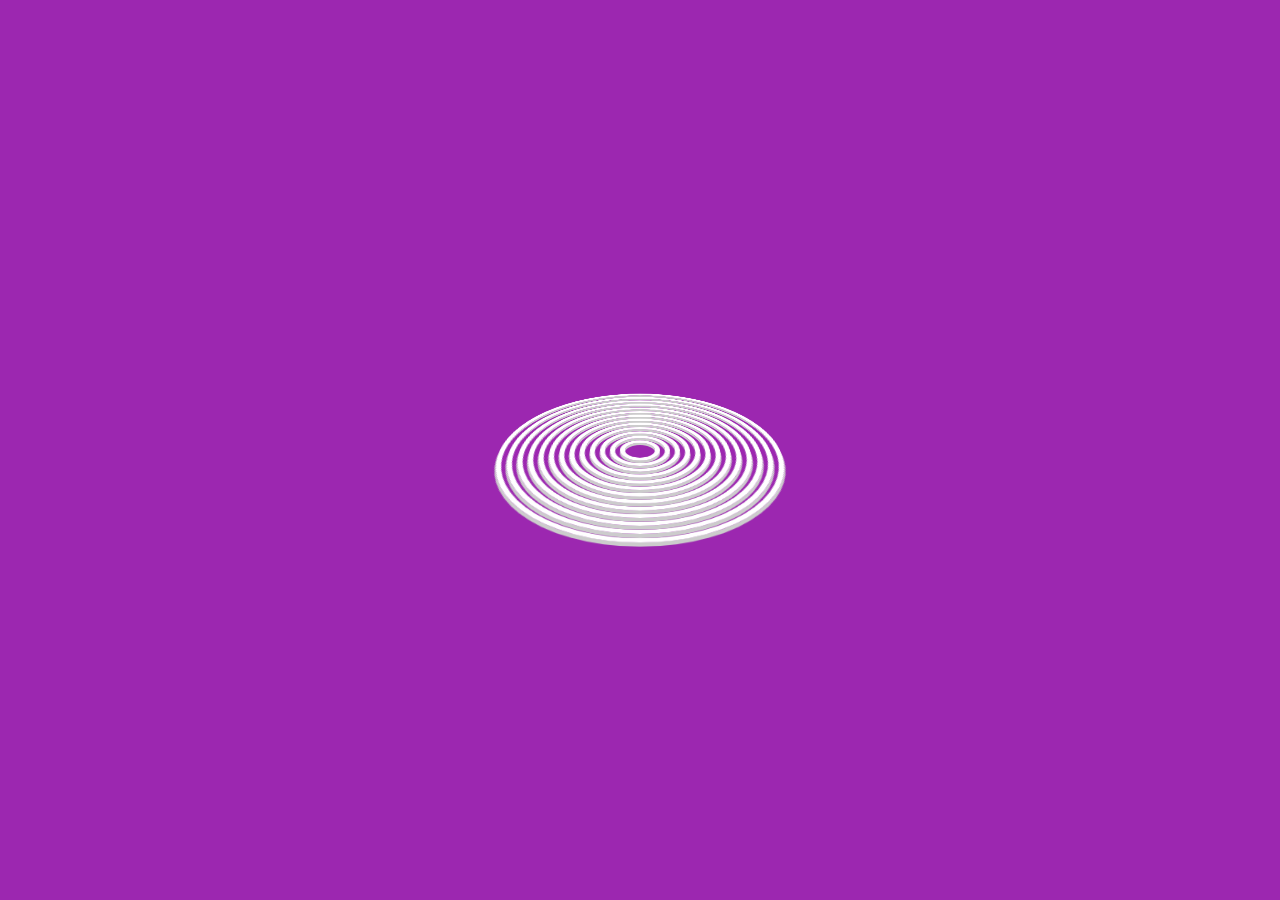
<file: part1/index.html>
<!DOCTYPE html>
<html lang="en">
<head>
    <meta charset="UTF-8">
    <meta name="viewport" content="width=device-width, initial-scale=1.0">
    <meta http-equiv="X-UA-Compatible" content="ie=edge">
    <title>Document</title>
    <link rel="stylesheet" type="text/css" href="./index.css">
</head>
<body>
        <div class="loader">
            <span></span>
            <span></span>
            <span></span>
            <span></span>
            <span></span>
            <span></span>
            <span></span>
            <span></span>
            <span></span>
            <span></span>
            <span></span>
            <span></span>
            <span></span>
        </div>
</body>
</html>
</file>
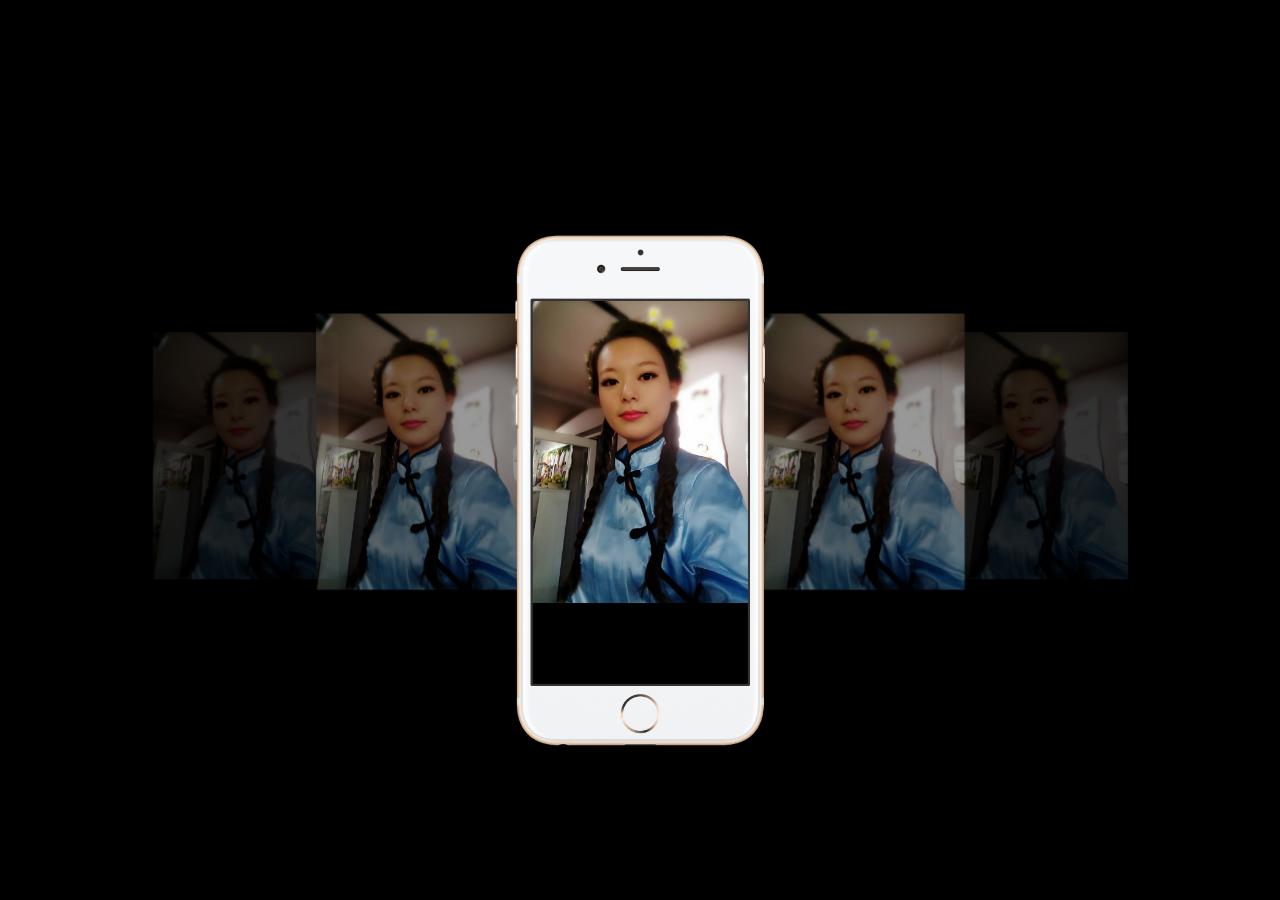
<file: part10-swipe/index.html>
<!DOCTYPE html>
<html lang="en">
  <head>
    <meta charset="UTF-8" />
    <meta name="viewport" content="width=device-width, initial-scale=1.0" />
    <meta http-equiv="X-UA-Compatible" content="ie=edge" />
    <title>swipe</title>
    <link
      rel="stylesheet"
      href="https://cdnjs.cloudflare.com/ajax/libs/materialize/1.0.0/css/materialize.min.css"
    />
    <link rel="stylesheet" href="./index.css" />
    <script src="https://code.jquery.com/jquery-3.4.1.js"></script>
    <script src="https://cdnjs.cloudflare.com/ajax/libs/materialize/1.0.0/js/materialize.min.js"></script>
  </head>
  <body>
    <div class="carousel">
        <div class="carousel-item">
            <img src="./img/1.jpg" />
        </div>
        <div class="carousel-item">
            <img src="./img/1.jpg" />
        </div>
        <div class="carousel-item">
            <img src="./img/1.jpg" />
        </div>
        <div class="carousel-item">
            <img src="./img/1.jpg" />
        </div>
        <div class="carousel-item">
            <img src="./img/1.jpg" />
        </div>
        <div class="carousel-item">
            <img src="./img/1.jpg" />
        </div>
      <img src="./img/mobile.png" class="mobile" />
    </div>
  </body>

  <script>
    $(document).ready(function() {
      $(".carousel").carousel();
    });
  </script>
</html>
</file>
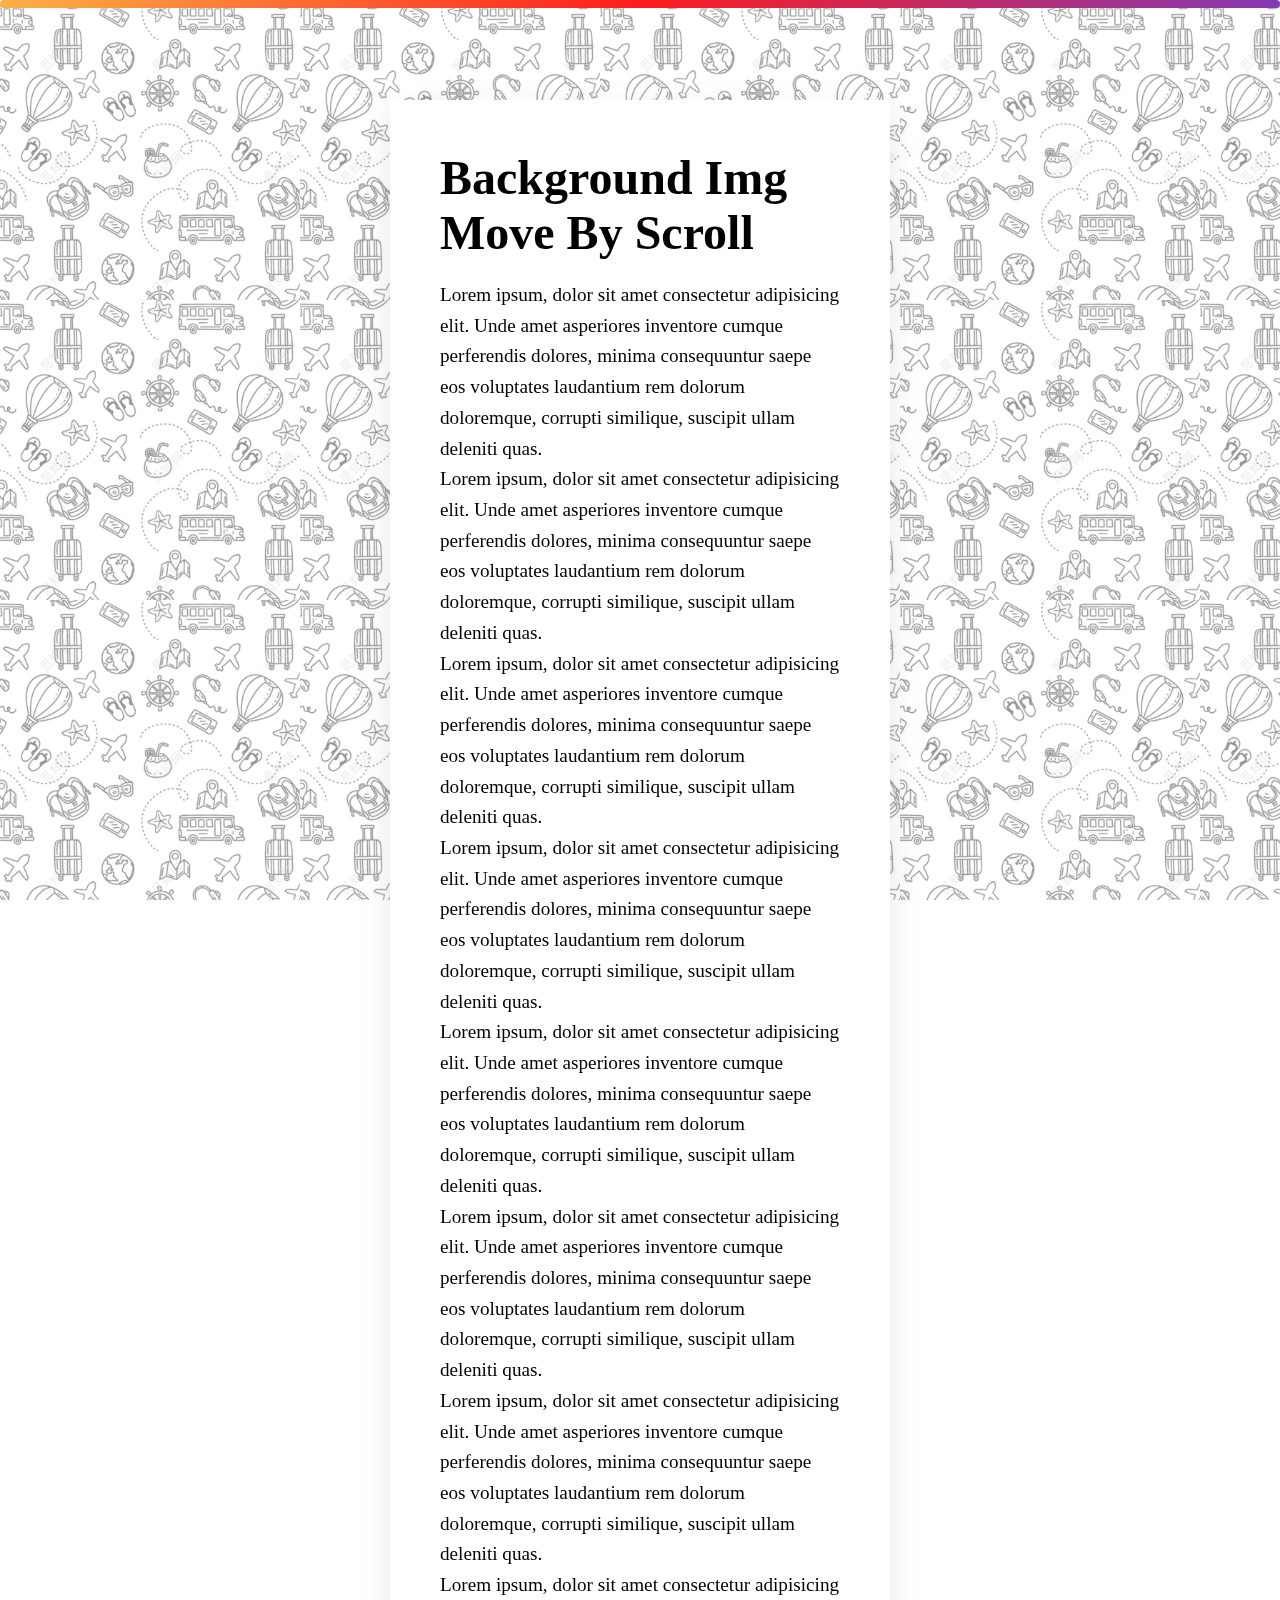
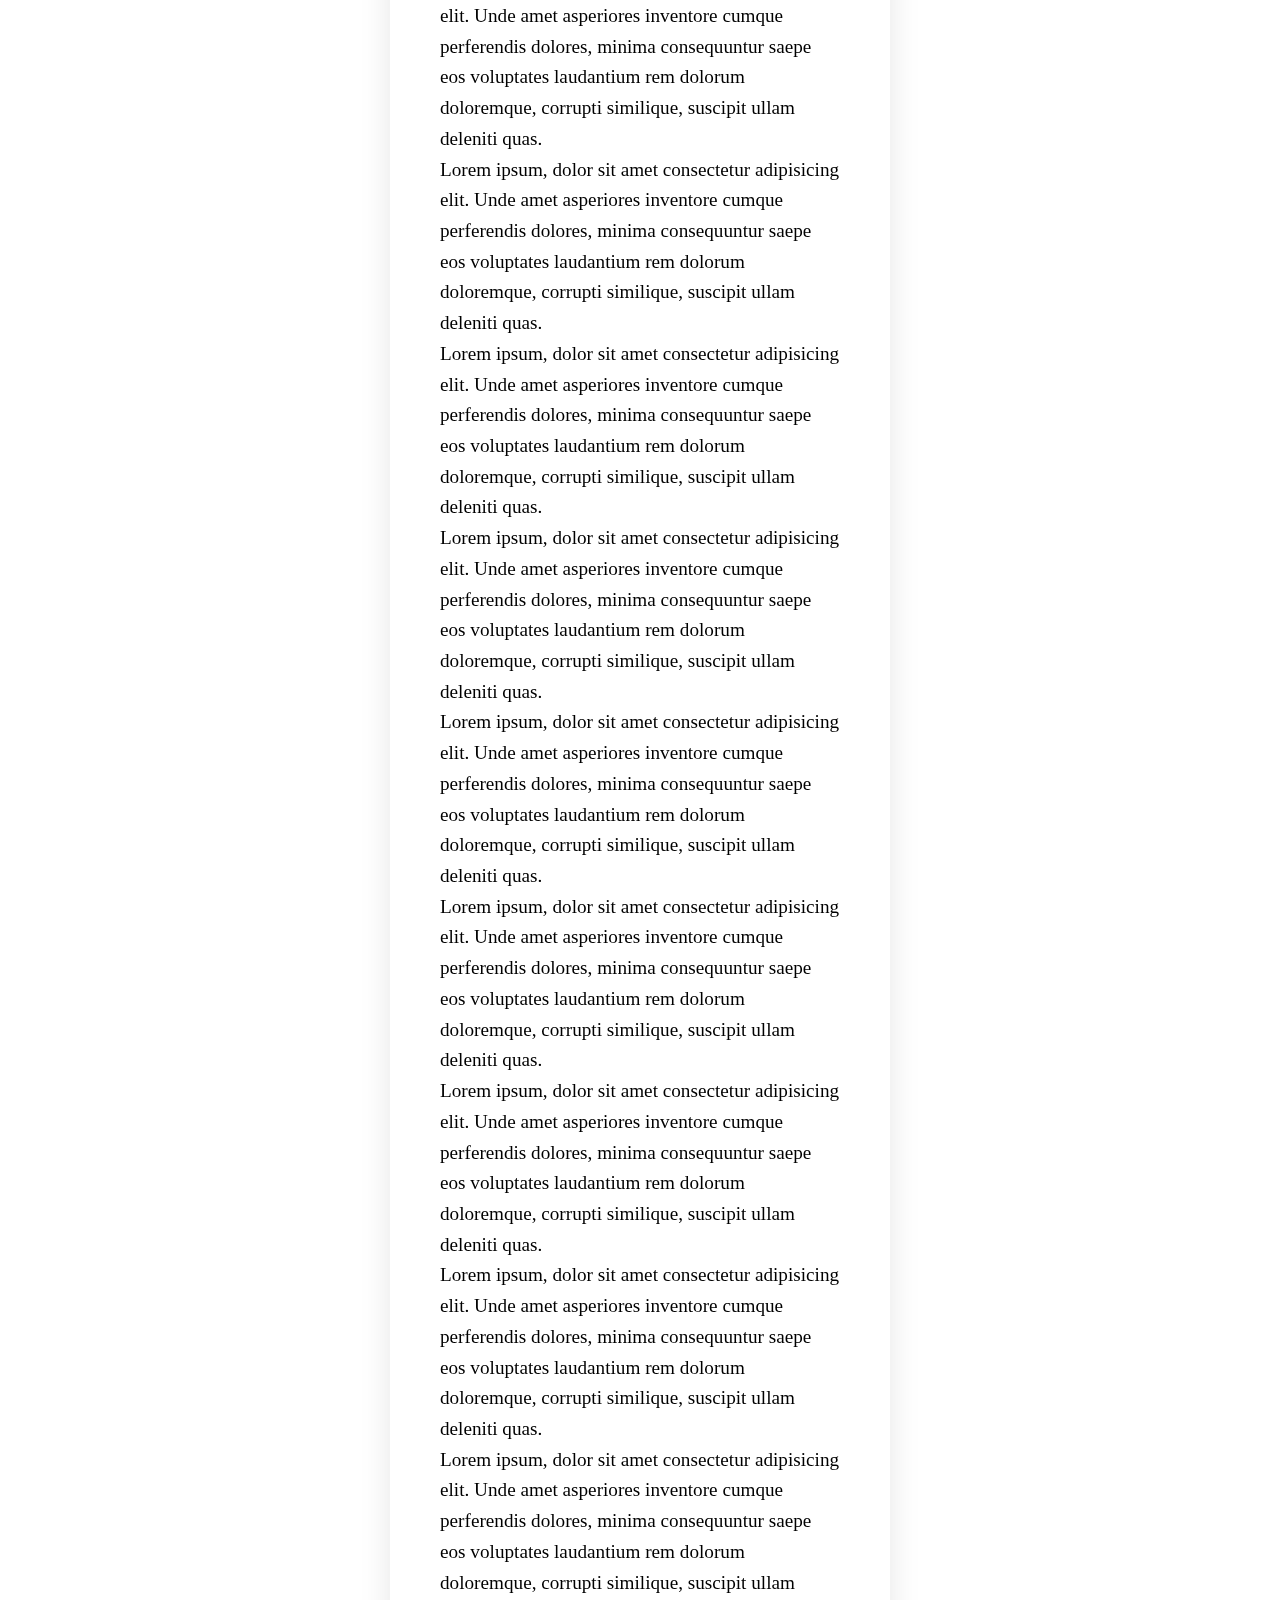
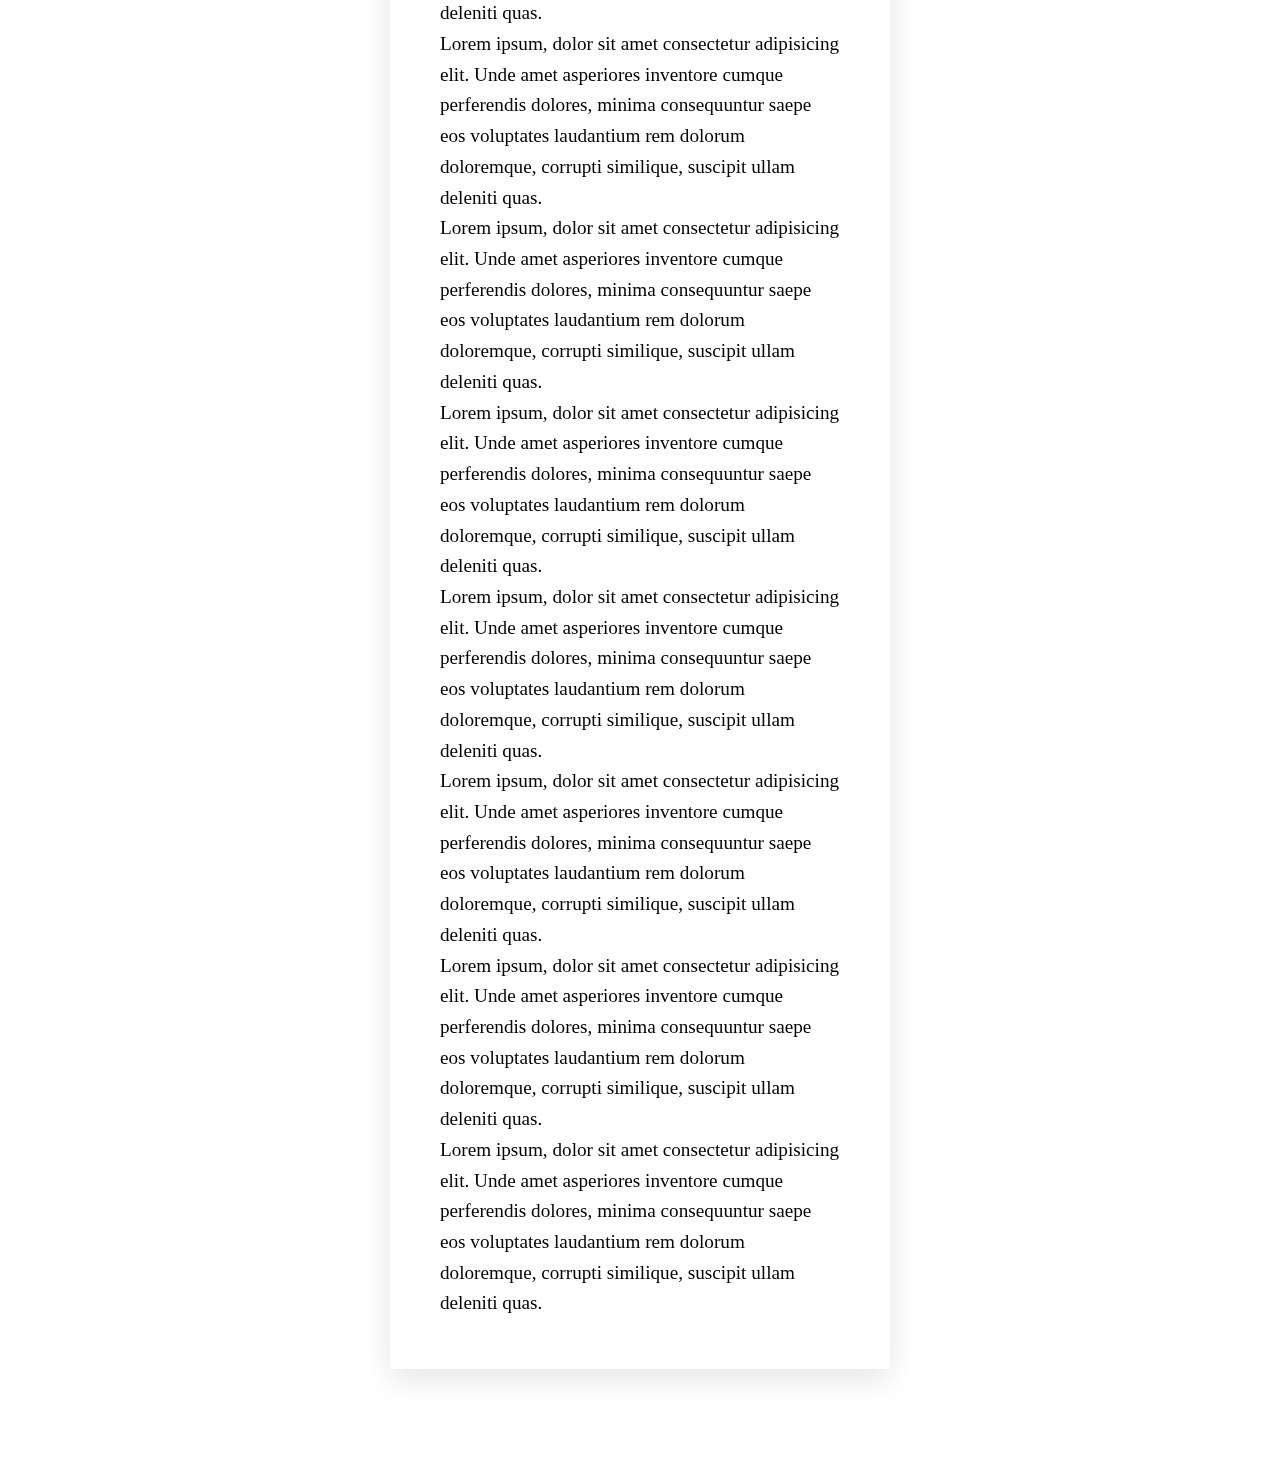
<file: part11-bg-img-move/index.html>
<!DOCTYPE html>
<html lang="en">
  <head>
    <meta charset="UTF-8" />
    <meta name="viewport" content="width=device-width, initial-scale=1.0" />
    <meta http-equiv="X-UA-Compatible" content="ie=edge" />
    <title>background-img-move-by-scroll</title>
    <link rel="stylesheet" href="./index.css">
    <script type="text/javascript" src="http://code.jquery.com/jquery-3.4.1.js"></script>
  </head>
  <body>
    <div class="bg"></div>
    <div class="warpper">
        <div id="progressbar"></div>
      <h2>Background Img Move By Scroll</h2>
      <p>
        Lorem ipsum, dolor sit amet consectetur adipisicing elit. Unde amet
        asperiores inventore cumque perferendis dolores, minima consequuntur
        saepe eos voluptates laudantium rem dolorum doloremque, corrupti
        similique, suscipit ullam deleniti quas.
        <br/>
        Lorem ipsum, dolor sit amet consectetur adipisicing elit. Unde amet
        asperiores inventore cumque perferendis dolores, minima consequuntur
        saepe eos voluptates laudantium rem dolorum doloremque, corrupti
        similique, suscipit ullam deleniti quas.
        <br/>
        Lorem ipsum, dolor sit amet consectetur adipisicing elit. Unde amet
        asperiores inventore cumque perferendis dolores, minima consequuntur
        saepe eos voluptates laudantium rem dolorum doloremque, corrupti
        similique, suscipit ullam deleniti quas.
        <br/>
        Lorem ipsum, dolor sit amet consectetur adipisicing elit. Unde amet
        asperiores inventore cumque perferendis dolores, minima consequuntur
        saepe eos voluptates laudantium rem dolorum doloremque, corrupti
        similique, suscipit ullam deleniti quas.
        <br/>
        Lorem ipsum, dolor sit amet consectetur adipisicing elit. Unde amet
        asperiores inventore cumque perferendis dolores, minima consequuntur
        saepe eos voluptates laudantium rem dolorum doloremque, corrupti
        similique, suscipit ullam deleniti quas.
        <br/>
        Lorem ipsum, dolor sit amet consectetur adipisicing elit. Unde amet
        asperiores inventore cumque perferendis dolores, minima consequuntur
        saepe eos voluptates laudantium rem dolorum doloremque, corrupti
        similique, suscipit ullam deleniti quas.
        <br/>
        Lorem ipsum, dolor sit amet consectetur adipisicing elit. Unde amet
        asperiores inventore cumque perferendis dolores, minima consequuntur
        saepe eos voluptates laudantium rem dolorum doloremque, corrupti
        similique, suscipit ullam deleniti quas.
        <br/>
        Lorem ipsum, dolor sit amet consectetur adipisicing elit. Unde amet
        asperiores inventore cumque perferendis dolores, minima consequuntur
        saepe eos voluptates laudantium rem dolorum doloremque, corrupti
        similique, suscipit ullam deleniti quas.
        <br/>
        Lorem ipsum, dolor sit amet consectetur adipisicing elit. Unde amet
        asperiores inventore cumque perferendis dolores, minima consequuntur
        saepe eos voluptates laudantium rem dolorum doloremque, corrupti
        similique, suscipit ullam deleniti quas.
        <br/>
        Lorem ipsum, dolor sit amet consectetur adipisicing elit. Unde amet
        asperiores inventore cumque perferendis dolores, minima consequuntur
        saepe eos voluptates laudantium rem dolorum doloremque, corrupti
        similique, suscipit ullam deleniti quas.
        <br/>
        Lorem ipsum, dolor sit amet consectetur adipisicing elit. Unde amet
        asperiores inventore cumque perferendis dolores, minima consequuntur
        saepe eos voluptates laudantium rem dolorum doloremque, corrupti
        similique, suscipit ullam deleniti quas.
        <br/>
        Lorem ipsum, dolor sit amet consectetur adipisicing elit. Unde amet
        asperiores inventore cumque perferendis dolores, minima consequuntur
        saepe eos voluptates laudantium rem dolorum doloremque, corrupti
        similique, suscipit ullam deleniti quas.
        <br/>
        Lorem ipsum, dolor sit amet consectetur adipisicing elit. Unde amet
        asperiores inventore cumque perferendis dolores, minima consequuntur
        saepe eos voluptates laudantium rem dolorum doloremque, corrupti
        similique, suscipit ullam deleniti quas.
        <br/>
        Lorem ipsum, dolor sit amet consectetur adipisicing elit. Unde amet
        asperiores inventore cumque perferendis dolores, minima consequuntur
        saepe eos voluptates laudantium rem dolorum doloremque, corrupti
        similique, suscipit ullam deleniti quas.
        <br/>
        Lorem ipsum, dolor sit amet consectetur adipisicing elit. Unde amet
        asperiores inventore cumque perferendis dolores, minima consequuntur
        saepe eos voluptates laudantium rem dolorum doloremque, corrupti
        similique, suscipit ullam deleniti quas.
        <br/>
        Lorem ipsum, dolor sit amet consectetur adipisicing elit. Unde amet
        asperiores inventore cumque perferendis dolores, minima consequuntur
        saepe eos voluptates laudantium rem dolorum doloremque, corrupti
        similique, suscipit ullam deleniti quas.
        <br/>
        Lorem ipsum, dolor sit amet consectetur adipisicing elit. Unde amet
        asperiores inventore cumque perferendis dolores, minima consequuntur
        saepe eos voluptates laudantium rem dolorum doloremque, corrupti
        similique, suscipit ullam deleniti quas.
        <br/>
        Lorem ipsum, dolor sit amet consectetur adipisicing elit. Unde amet
        asperiores inventore cumque perferendis dolores, minima consequuntur
        saepe eos voluptates laudantium rem dolorum doloremque, corrupti
        similique, suscipit ullam deleniti quas.
        <br/>
        Lorem ipsum, dolor sit amet consectetur adipisicing elit. Unde amet
        asperiores inventore cumque perferendis dolores, minima consequuntur
        saepe eos voluptates laudantium rem dolorum doloremque, corrupti
        similique, suscipit ullam deleniti quas.
        <br/>
        Lorem ipsum, dolor sit amet consectetur adipisicing elit. Unde amet
        asperiores inventore cumque perferendis dolores, minima consequuntur
        saepe eos voluptates laudantium rem dolorum doloremque, corrupti
        similique, suscipit ullam deleniti quas.
        <br/>
        Lorem ipsum, dolor sit amet consectetur adipisicing elit. Unde amet
        asperiores inventore cumque perferendis dolores, minima consequuntur
        saepe eos voluptates laudantium rem dolorum doloremque, corrupti
        similique, suscipit ullam deleniti quas.
        <br/>
        Lorem ipsum, dolor sit amet consectetur adipisicing elit. Unde amet
        asperiores inventore cumque perferendis dolores, minima consequuntur
        saepe eos voluptates laudantium rem dolorum doloremque, corrupti
        similique, suscipit ullam deleniti quas.
        <br/>

         Lorem ipsum, dolor sit amet consectetur adipisicing elit. Unde amet
        asperiores inventore cumque perferendis dolores, minima consequuntur
        saepe eos voluptates laudantium rem dolorum doloremque, corrupti
        similique, suscipit ullam deleniti quas.
        <br/>
      </p>
    </div>
  </body>
  <script type="text/javascript">
    var bgPattern = document.getElementsByClassName("bg")[0];
    window.addEventListener("scroll",()=>{
        bgPattern.style.backgroundPosition=+window.pageYOffset+"px"
    })
    $(window).scroll(()=>{
        var scroll = $(window).scrollTop();
        dh = $(document).height();
        wh = $(window).height();
        scrollPercent = (scroll /(dh-wh))*100;
        $("#progressbar").css('width',scrollPercent+'%')
    })
  </script>
</html>
</file>
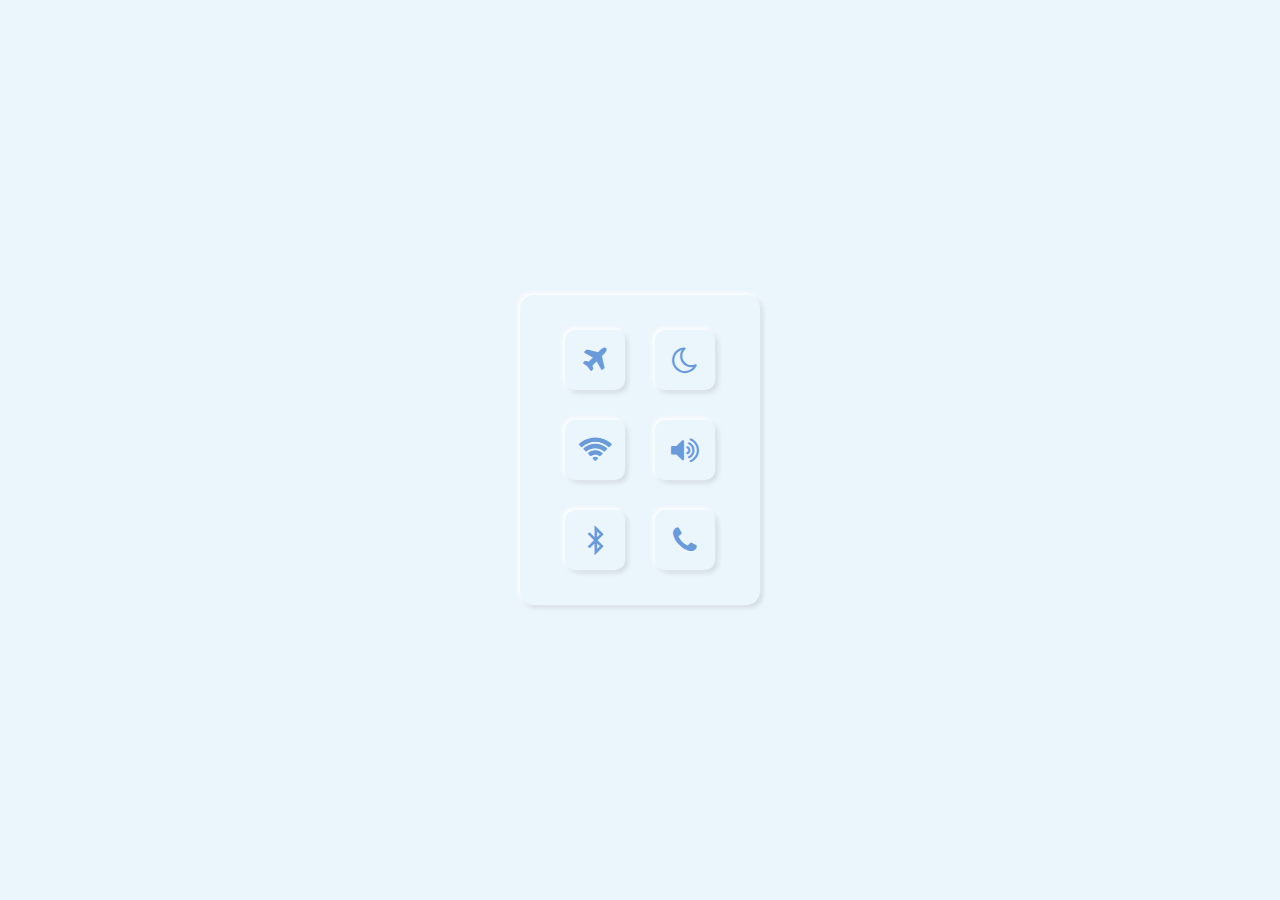
<file: part12-buttom-light/index.html>
<!DOCTYPE html>
<html lang="en">
  <head>
    <meta charset="UTF-8" />
    <meta name="viewport" content="width=device-width, initial-scale=1.0" />
    <meta http-equiv="X-UA-Compatible" content="ie=edge" />
    <link
      href="https://stackpath.bootstrapcdn.com/font-awesome/4.7.0/css/font-awesome.min.css"
      rel="stylesheet"
      integrity="sha384-wvfXpqpZZVQGK6TAh5PVlGOfQNHSoD2xbE+QkPxCAFlNEevoEH3Sl0sibVcOQVnN"
      crossorigin="anonymous"
    />
    <link href="./index.css" rel="stylesheet" />
    <title>Document</title>
  </head>
  <body>
    <ul>
      <li>
        <label>
          <input type="checkbox" />
          <div class="icon-box">
            <i class="fa fa-plane" aria-hidden="true"></i>
          </div>
        </label>
      </li>
      <li>
        <label>
          <input type="checkbox" />
          <div class="icon-box">
            <i class="fa fa-moon-o" aria-hidden="true"></i>
          </div>
        </label>
      </li>
      <li>
        <label>
          <input type="checkbox" />
          <div class="icon-box">
            <i class="fa fa-wifi" aria-hidden="true"></i>
          </div>
        </label>
      </li>
      <li>
        <label>
          <input type="checkbox" />
          <div class="icon-box">
            <i class="fa fa-volume-up" aria-hidden="true"></i>
          </div>
        </label>
      </li>
      <li>
        <label>
          <input type="checkbox" />
          <div class="icon-box">
            <i class="fa fa-bluetooth-b" aria-hidden="true"></i>
          </div>
        </label>
      </li>
      <li>
        <label>
          <input type="checkbox" />
          <div class="icon-box">
            <i class="fa fa-phone" aria-hidden="true"></i>
          </div>
        </label>
      </li>
    </ul>
  </body>
</html>
</file>
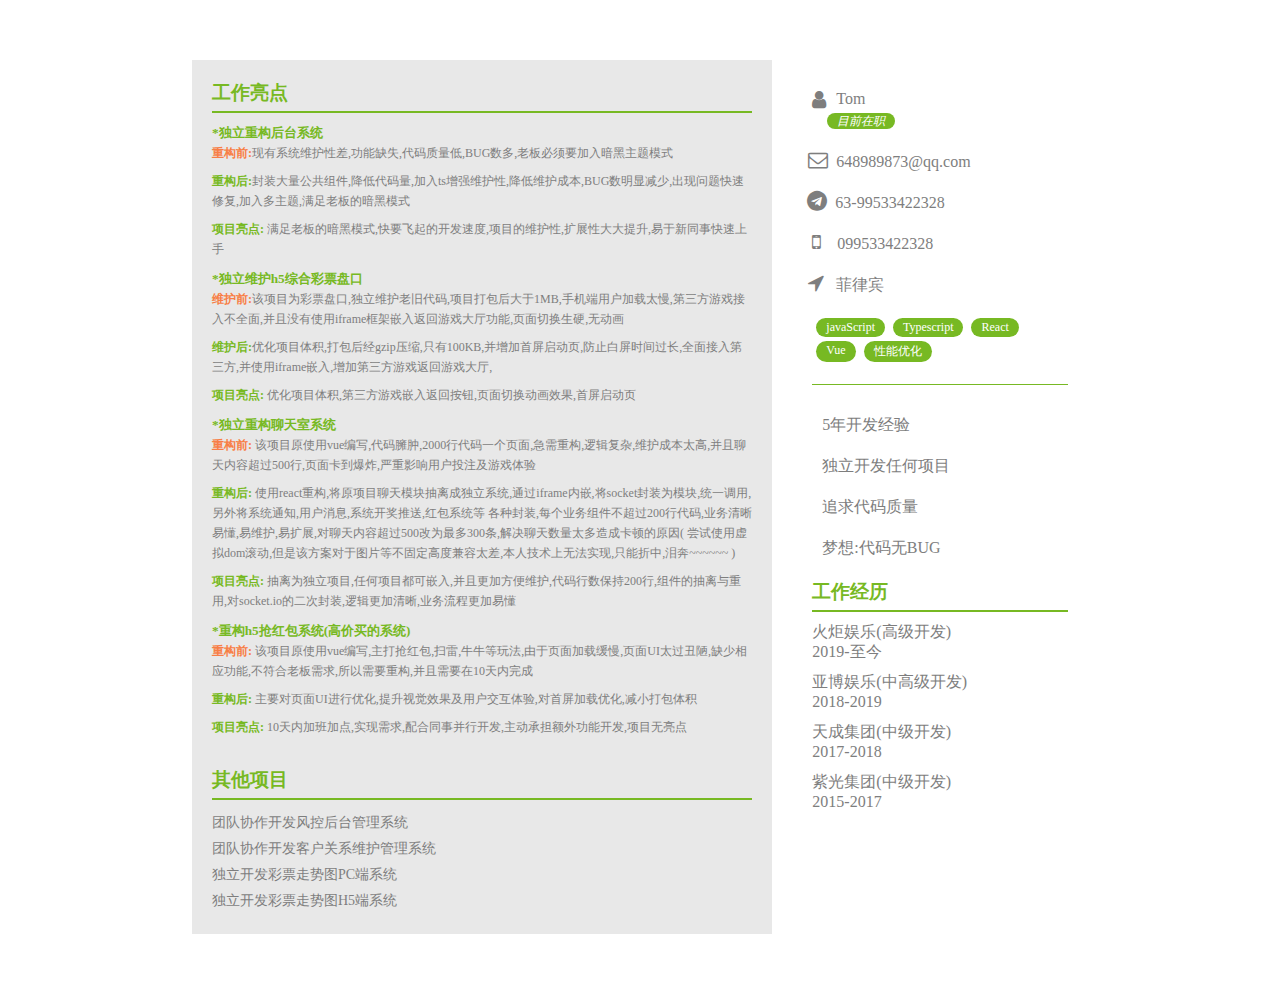
<file: part14-resume/index.html>
<!DOCTYPE html>
<html lang="en">
<head>
    <meta charset="UTF-8">
    <meta name="viewport" content="width=device-width, initial-scale=1.0">
    <meta http-equiv="X-UA-Compatible" content="ie=edge">
    <link
      href="https://stackpath.bootstrapcdn.com/font-awesome/4.7.0/css/font-awesome.min.css"
      rel="stylesheet"
      integrity="sha384-wvfXpqpZZVQGK6TAh5PVlGOfQNHSoD2xbE+QkPxCAFlNEevoEH3Sl0sibVcOQVnN"
      crossorigin="anonymous"
    />
    <title>tom 简历</title>
</head>
<style>
*{
    margin: 0;
    padding: 0;
    color: rgb(126, 126, 126);
}
body{
    background: url("https://suisuijiang.com/assets/bg-light.jpg");
}
.container{
    position: relative;
    min-height: 100vh;
    display: flex;
    justify-content: center;
    align-items: center;
}
main{
    width: 70%;
    margin: 60px 0;
    
    background: #fff;
    display: flex;
    justify-content: center;
}
section{
    flex: 1 1 76%;
    /* height: 100%; */
    background: #e8e8e8;
}
nav{
    width: 300px;
    padding: 0 20px 0 40px;

}
ul li{
    list-style-type: none;
}
.name{
    margin-top: 30px;
    display: flex;
    flex-flow: column;
}
.name{
    margin-bottom: 20px;
}
.name span:nth-child(1) span {
    vertical-align: top;
}
.name span:nth-child(1) i{
    margin-right: 6px;
}
.name span:nth-last-child(1) em{
    background: #77b923;
    color: #fff;
    border-radius: 20px;
    font-size: 12px;
    padding: 1px 10px;
    margin-left: 15px;
}
.email{
    margin-bottom: 20px;
}
.email span:nth-child(1) {
    margin-left: -4px;
}
.email span:nth-child(1) span{
   vertical-align: top;
}
.email span:nth-child(1) i{
    margin-right: 4px;
}
.phone{
    margin-bottom: 20px;
}

.phone span:nth-child(1) i{
    margin-right: 12px;
}
.telegram{
    margin-bottom: 20px;
}
.telegram span:nth-child(1) {
    margin-left: -5px;
}
.telegram span:nth-child(1) i{
    margin-right: 4px;
}
.address{
    margin-bottom: 20px;
}
.address span:nth-child(1) {
    margin-left: -4px;
}
.address span:nth-child(1) i{
    margin-right: 8px;
}
.technical{
    display: flex;
    flex-flow: wrap;
}
.technical li{
    list-style-type: none;
    padding: 2px 10px;
    background: #77b923;
    margin: 2px 4px;
    color: #fff;
    border-radius: 15px;
    font-size: 12px;
}
.summary{
    display: flex;
    flex-flow: column;
    justify-content: center;
    align-items: baseline;
}
.summary li{
    padding: 10px;
    flex: 0 0;
    font-size: 16px;
}
.line{
    width: 100%;
    height: 1px;
    background: #77b923;
    margin: 20px 0;
}
.fa{
    font-size: 20px;
}
.header-wrap{
  padding: 20px;
}
.experience{
    margin-top: 10px;
}
.experience h3{
    color: #77b923;
    margin-bottom: 10px;
    padding-bottom: 5px;
    border-bottom: 2px solid #77b923;
}
.experience ul p{
    margin-bottom: 10px;
    line-height:20px;
    display: flex;
    flex-flow:column;
}
.other{
    padding: 0 20px 20px;
}
.other h3{
    color: #77b923;
    margin-bottom: 10px;
    padding-bottom: 5px;
    border-bottom: 2px solid #77b923;
}
.other ul li{
    font-size: 14px;
    padding: 4px 0;
}
.header-wrap h3{
    color: #77b923;
    margin-bottom: 10px;
    padding-bottom: 5px;
    border-bottom: 2px solid #77b923;
}
.header-wrap ul li{
    margin-bottom: 10px;
    line-height:20px;
}
.header-wrap ul li h5{
    color: #77b923;
}
.header-wrap p{
    margin-bottom: 8px;
    font-size: 12px;
}
.header-wrap .before{
    color: #f87e45;
    font-weight: 600;
}
.header-wrap .after{
    color: #77b923;
    font-weight: 600;
}
.header-wrap .light{
    color: #77b923;
    font-weight: 600;
}
</style>
<body>
    <div class="container">
        <main> 
            <section>
                <div class="header-wrap">
                    <h3>工作亮点</h3>
                    <ul>
                        <li>
                            <h5>*独立重构后台系统</h5>
                            <p><span class="before">重构前:</span>现有系统维护性差,功能缺失,代码质量低,BUG数多,老板必须要加入暗黑主题模式</p>
                            <p><span class="after">重构后:</span>封装大量公共组件,降低代码量,加入ts增强维护性,降低维护成本,BUG数明显减少,出现问题快速修复,加入多主题,满足老板的暗黑模式</p>
                            <p>
                                <span class="light">项目亮点:</span>
                                满足老板的暗黑模式,快要飞起的开发速度,项目的维护性,扩展性大大提升,易于新同事快速上手
                            </p>
                        </li>
                        <li>
                            <h5>*独立维护h5综合彩票盘口</h5>
                            <p>
                                <span class="before">维护前:</span>该项目为彩票盘口,独立维护老旧代码,项目打包后大于1MB,手机端用户加载太慢,第三方游戏接入不全面,并且没有使用iframe框架嵌入返回游戏大厅功能,页面切换生硬,无动画
                            </p>
                            <p>
                                <span class="after">维护后:</span>优化项目体积,打包后经gzip压缩,只有100KB,并增加首屏启动页,防止白屏时间过长,全面接入第三方,并使用iframe嵌入,增加第三方游戏返回游戏大厅,
                            </p>
                            <p>
                                <span class="light">项目亮点:</span>
                                优化项目体积,第三方游戏嵌入返回按钮,页面切换动画效果,首屏启动页
                            </p>
                        </li>
                        <li>
                            <h5>*独立重构聊天室系统</h5>
                            <p>
                                <span class="before">重构前:</span>
                                该项目原使用vue编写,代码臃肿,2000行代码一个页面,急需重构,逻辑复杂,维护成本太高,并且聊天内容超过500行,页面卡到爆炸,严重影响用户投注及游戏体验
                            </p>
                            <p>
                                <span class="after">重构后:</span>
                                使用react重构,将原项目聊天模块抽离成独立系统,通过iframe内嵌,将socket封装为模块,统一调用, 另外将系统通知,用户消息,系统开奖推送,红包系统等
                                各种封装,每个业务组件不超过200行代码,业务清晰易懂,易维护,易扩展,对聊天内容超过500改为最多300条,解决聊天数量太多造成卡顿的原因(
                                    尝试使用虚拟dom滚动,但是该方案对于图片等不固定高度兼容太差,本人技术上无法实现,只能折中,泪奔~~~~~~
                                )
                            </p>
                            <p>
                                <span class="light">项目亮点:</span>
                                抽离为独立项目,任何项目都可嵌入,并且更加方便维护,代码行数保持200行,组件的抽离与重用,对socket.io的二次封装,逻辑更加清晰,业务流程更加易懂
                            </p>
                        </li>
                        <li>
                            <h5>*重构h5抢红包系统(高价买的系统)</h5>
                            <p>
                                <span class="before">重构前:</span>
                                该项目原使用vue编写,主打抢红包,扫雷,牛牛等玩法,由于页面加载缓慢,页面UI太过丑陋,缺少相应功能,不符合老板需求,所以需要重构,并且需要在10天内完成
                            </p>
                            <p>
                                <span class="after">重构后:</span>
                                主要对页面UI进行优化,提升视觉效果及用户交互体验,对首屏加载优化,减小打包体积
                            </p>
                            <p>
                                <span class="light">项目亮点:</span>
                                10天内加班加点,实现需求,配合同事并行开发,主动承担额外功能开发,项目无亮点
                            </p>
                        </li>
                    </ul>
                </div>
                <div class="other">
                    <h3>其他项目</h3>
                    <ul>
                        <li>团队协作开发风控后台管理系统</li>
                        <li>团队协作开发客户关系维护管理系统</li>
                        <li>独立开发彩票走势图PC端系统</li>
                        <li>独立开发彩票走势图H5端系统</li>
                    </ul>
                </div>
            </section>
            <nav>
                <p class="name">
                    <span>
                        <i class="fa fa-user" aria-hidden="true"></i>
                        <span>Tom</span>
                    </span>
                    <span>
                        <em>目前在职</em>
                    </span>
                </p>
                <p class="email">
                  <span>
                    <i class="fa fa-envelope-o" aria-hidden="true"></i>
                  </span>
                    <span>648989873@qq.com</span>
                </p>
                <p class="telegram">
                    <span>
                        <i class="fa fa-telegram" aria-hidden="true"></i>
                    </span>
                    <span>63-99533422328</span>
                </p>
                <p class="phone">
                    <span>
                        <i class="fa fa-mobile" aria-hidden="true"></i>
                </span>
                      <span>099533422328</span>
                </p>
                <p class="address">
                   <span> <i class="fa fa-location-arrow" aria-hidden="true"></i></span>
                    <span>菲律宾</span>
                </p>
                <ul class="technical">
                    <li>javaScript</li>
                    <li>Typescript</li>
                    <li>React</li>
                    <li>Vue</li>
                    <li>性能优化</li>
                </ul>
                <p class="line"></p>
                <ul class="summary">
                    <li>5年开发经验</li>
                    <li>独立开发任何项目</li>
                    <li>追求代码质量</li>
                    <li>梦想:代码无BUG</li>
                </ul>
                <div class="experience">
                    <h3>工作经历</h3>
                    <ul>
                        <li>
                            <p>
                                <span>火炬娱乐(高级开发)</span>
                                <span>2019-至今</span>
                            </p>
                            <p>
                                <span>亚博娱乐(中高级开发)</span>
                                <span>2018-2019</span>
                            </p>
                            <p>
                                <span>天成集团(中级开发)</span>
                                <span>2017-2018</span>
                            </p>
                            <p>
                                <span>紫光集团(中级开发)</span>
                                <span>2015-2017</span>
                            </p>
                        </li>
                    </ul>
                </div>
        </main>
    </div>
</body>
</html>
</file>
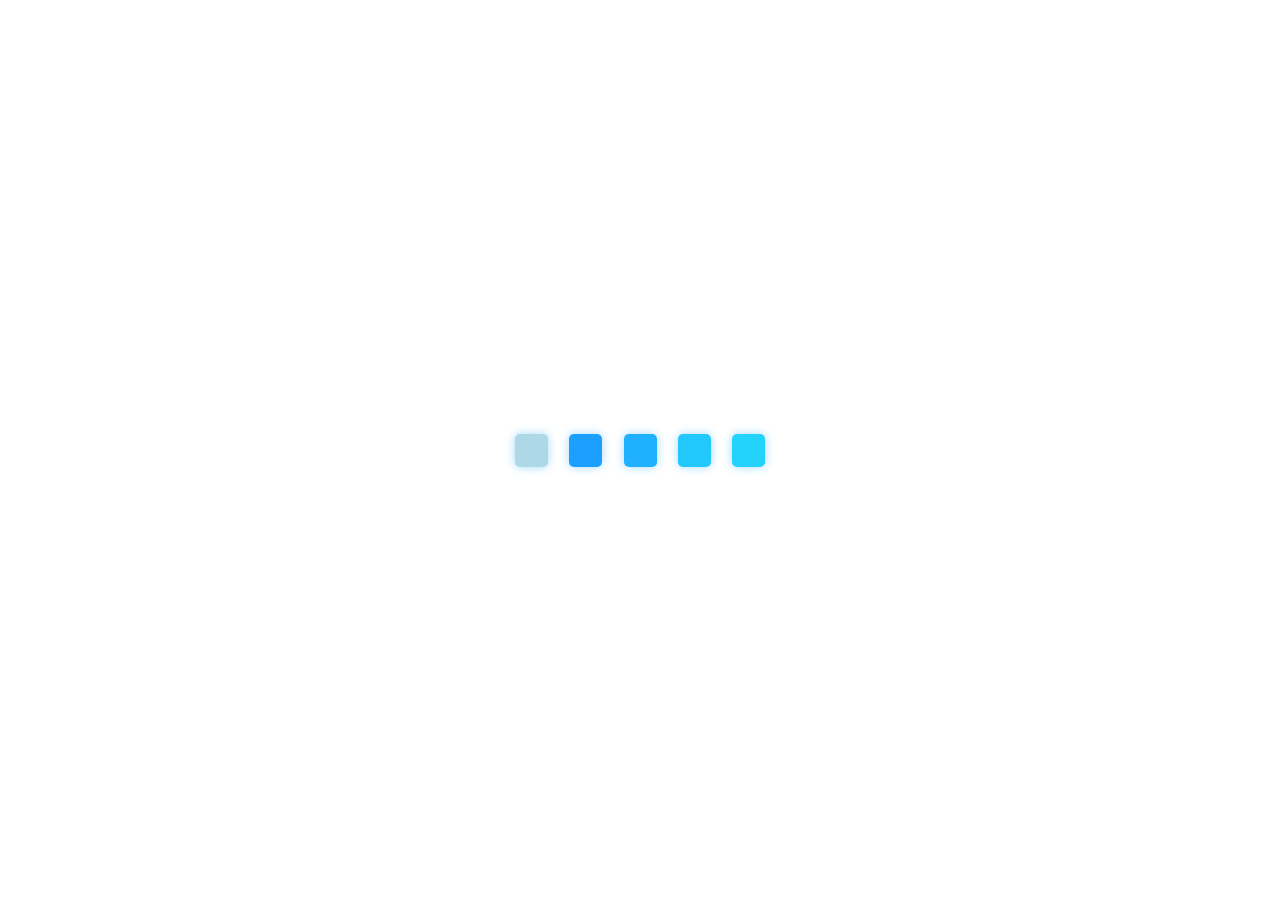
<file: part15-jumpLoading/index.html>
<!DOCTYPE html>
<html lang="en">
<head>
    <meta charset="UTF-8">
    <meta name="viewport" content="width=device-width, initial-scale=1.0">
    <meta http-equiv="X-UA-Compatible" content="ie=edge">
    <link href="./style.css" rel="stylesheet"   />
    <title>jump Loading Animate</title>
</head>
<body>
    <div class="container">
        <div class="box"></div>
        <div class="box"></div>
        <div class="box"></div>
        <div class="box"></div>
        <div class="box"></div>
    </div>
</body>
</html>
</file>
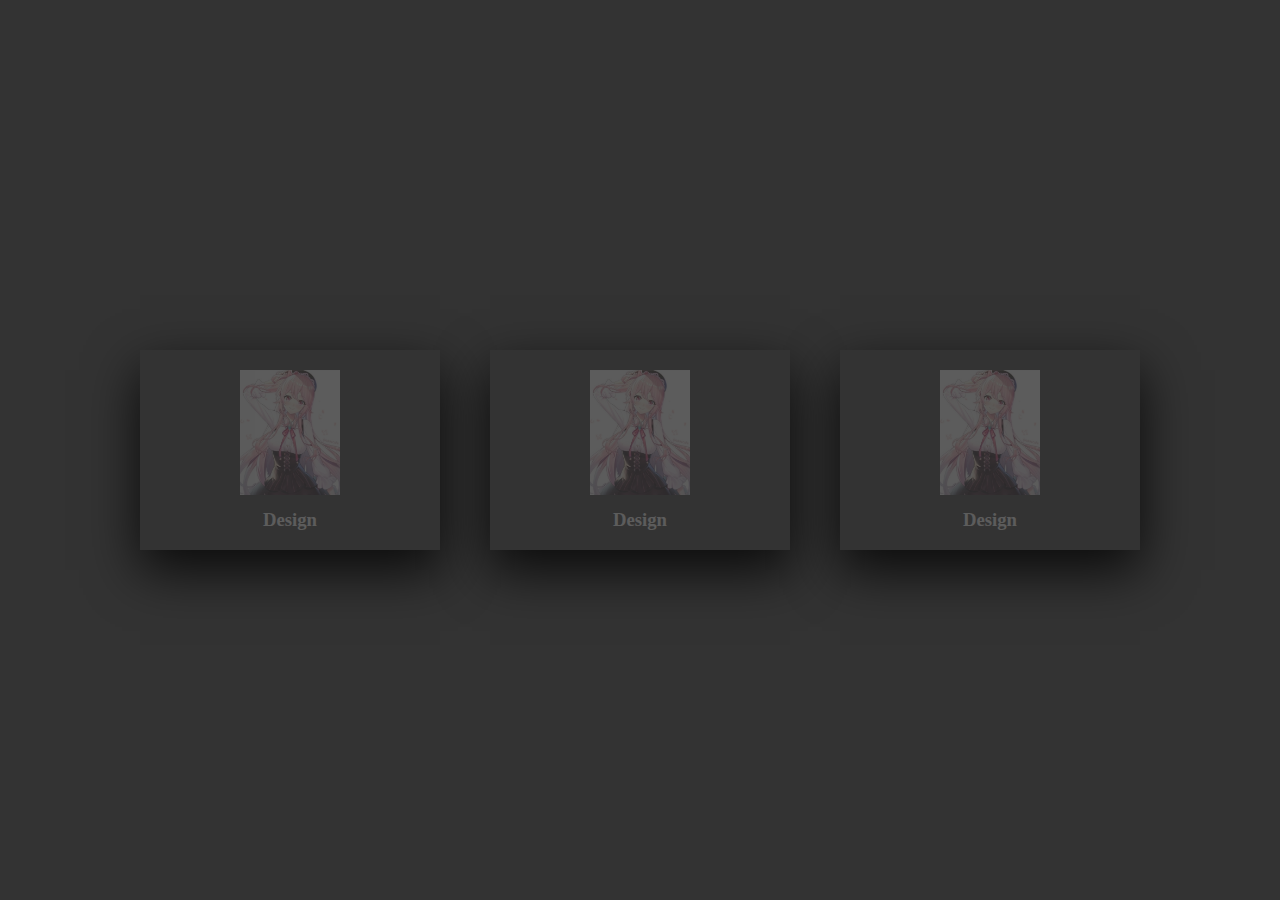
<file: part2/index.html>
<!DOCTYPE html>
<html lang="en">
  <head>
    <meta charset="UTF-8" />
    <meta name="viewport" content="width=device-width, initial-scale=1.0" />
    <meta http-equiv="X-UA-Compatible" content="ie=edge" />
    <title>Document</title>
    <link rel="stylesheet" type="text/css" href="./index.css" />
  </head>
  <body>
    <div class="container">
      <div class="card">
        <div class="face face-first">
          <div class="content">
            <img src="./img/1.jpg" alt="" />
            <h3>Design</h3>
          </div>
        </div>
        <div class="face face-seconde">
          <div class="content">
            <p>
              Every single word we use belongs to one of eight word groups or
              parts of speech. ... You'll learn about all eight word groups below,
            </p>
            <a href="#">Read More</a>
          </div>
         
        </div>
      </div>

      <div class="card">
        <div class="face face-first">
          <div class="content">
            <img src="./img/1.jpg" alt="" />
            <h3>Design</h3>
          </div>
        </div>
        <div class="face face-seconde">
          <div class="content">
            <p>
              Every single word we use belongs to one of eight word groups or
              parts of speech. ... You'll learn about all eight word groups below,
            </p>
            <a href="#">Read More</a>
          </div>
        </div>
      </div>

      <div class="card">
        <div class="face face-first">
          <div class="content">
            <img src="./img/1.jpg" alt="" />
            <h3>Design</h3>
          </div>
        </div>
        <div class="face face-seconde">
          <div class="content">
            <p>
              Every single word we use belongs to one of eight word groups or
              parts of speech. ... You'll learn about all eight word groups below,
            </p>
            <a href="#">Read More</a>
          </div>
        </div>
      </div>
    </div>
  </body>
</html>
</file>
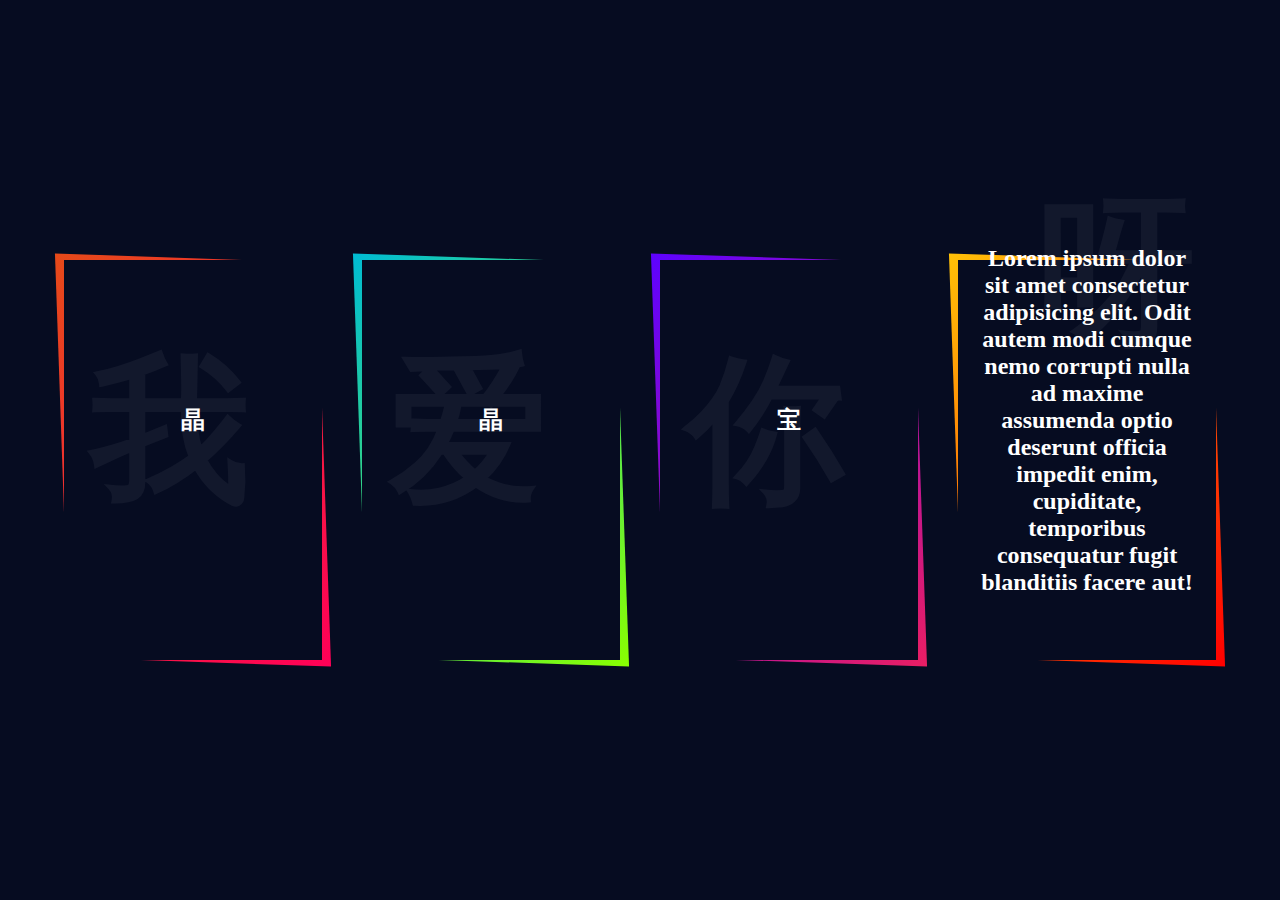
<file: part3/index.html>
<!DOCTYPE html>
<html lang="en">
  <head>
    <meta charset="UTF-8" />
    <meta name="viewport" content="width=device-width, initial-scale=1.0" />
    <meta http-equiv="X-UA-Compatible" content="ie=edge" />
    <title>Document</title>
    <link href="./index.css" rel="stylesheet" type="text/css" />
  </head>
  <body>
    <div class="container">
      <div class="box">
        <div class="content">
          <h2>我</h2>
          <h3>晶</h3>
          <p>
           
          </p>
          <a href="#">Read More</a>
        </div>
      </div>
      <div class="box">
        <div class="content">
          <h2>爱</h2>
          <h3>晶</h3>
          <p>
           
          </p>
          <a href="#">Read More</a>
        </div>
      </div>
      <div class="box">
        <div class="content">
          <h2>你</h2>
          <h3>宝</h3>
          <p>
         
          </p>
          <a href="#">Read More</a>
        </div>
      </div>
      <div class="box">
        <div class="content">
          <h2>呀</h2>
          <h3>Lorem ipsum dolor sit amet consectetur adipisicing elit. Odit autem modi cumque nemo corrupti nulla ad maxime assumenda optio deserunt officia impedit enim, cupiditate, temporibus consequatur fugit blanditiis facere aut!</h3>
          <p>
          </p>
          <a href="#">Read More</a>
        </div>
      </div>
    </div>
  </body>
</html>
</file>
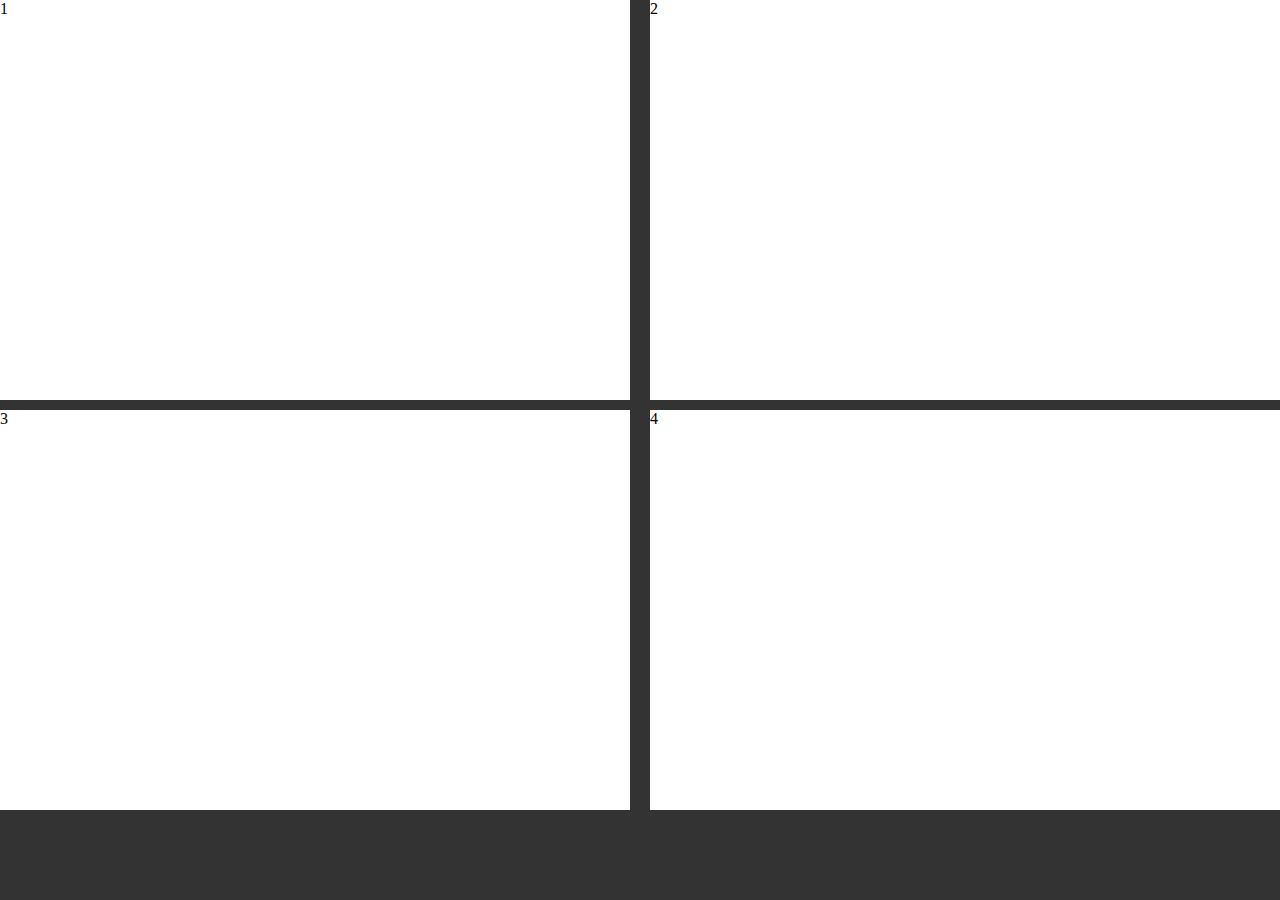
<file: part4-grid/index.html>
<!DOCTYPE html>
<html lang="en">
<head>
    <meta charset="UTF-8">
    <meta name="viewport" content="width=device-width, initial-scale=1.0">
    <meta http-equiv="X-UA-Compatible" content="ie=edge">
    <title>Document</title>
    <link rel="stylesheet" href="./index.css" type="text/css">
</head>
<body>
      <div class="container">
          <p>1</p>
          <p>2</p>
          <p>3</p>
          <p>4</p>
      </div>
</body>
</html>
</file>
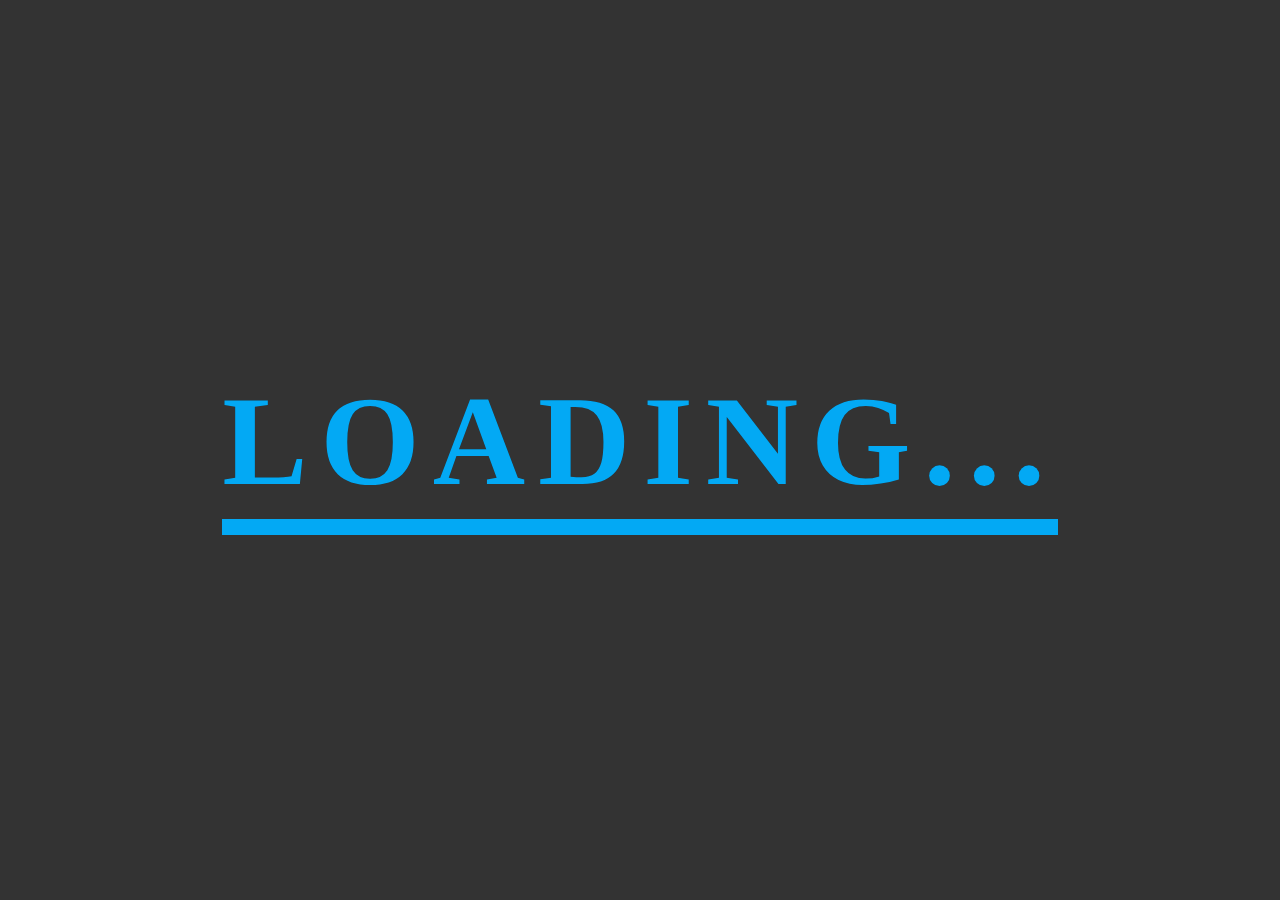
<file: part5-loading/index.html>
<!DOCTYPE html>
<html lang="en">
<head>
    <meta charset="UTF-8">
    <meta name="viewport" content="width=device-width, initial-scale=1.0">
    <meta http-equiv="X-UA-Compatible" content="ie=edge">
    <title>Loading</title>
    <link rel="stylesheet" href="./index.css" type="text/css">
</head>
<body>
    <h1  data-text="Loading...">Loading...</h1>
</body>
</html>
</file>
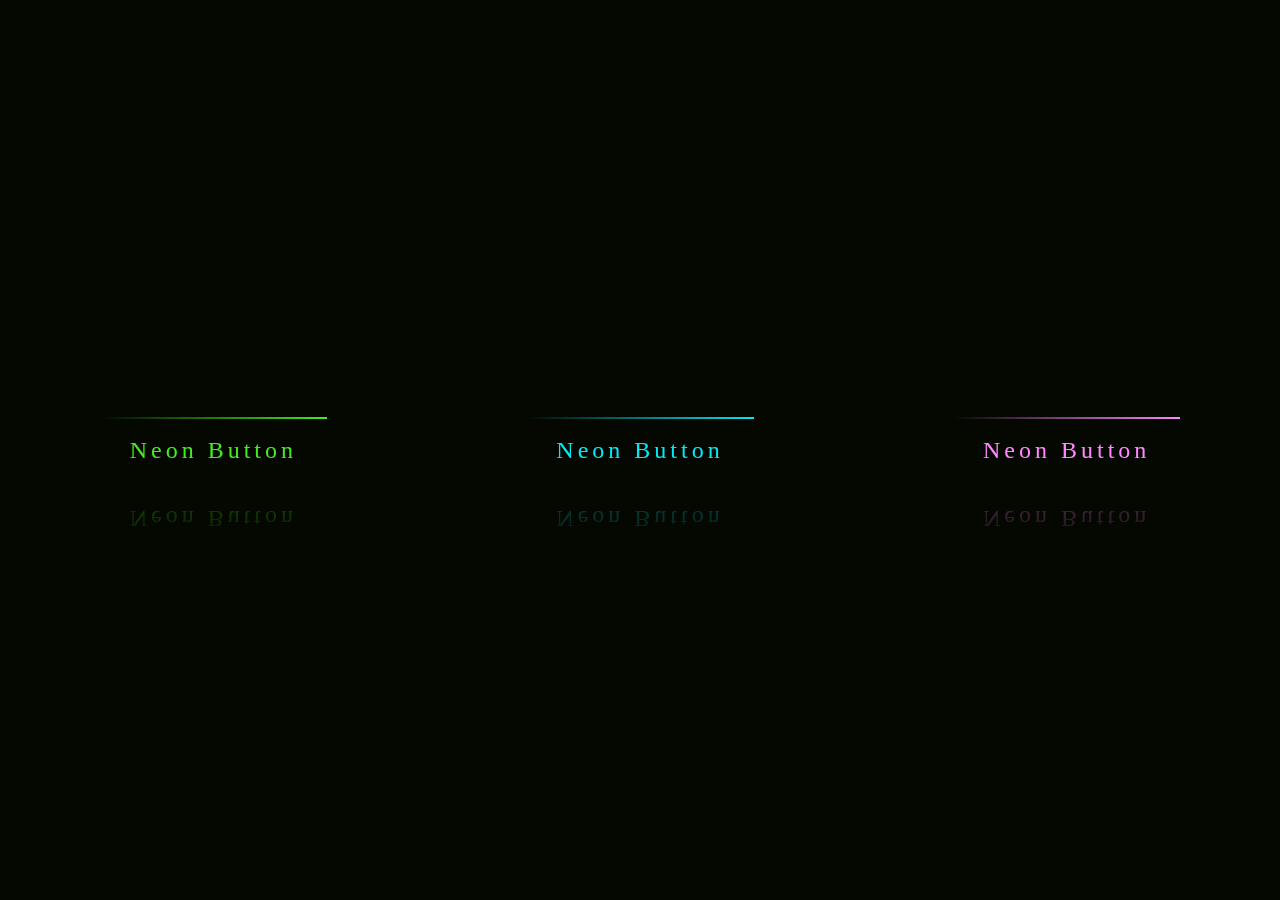
<file: part6-neon/index.html>
<!DOCTYPE html>
<html lang="en">
<head>
    <meta charset="UTF-8">
    <meta name="viewport" content="width=device-width, initial-scale=1.0">
    <meta http-equiv="X-UA-Compatible" content="ie=edge">
    <title>neon</title>
    <link rel="stylesheet" href="./index.css" type="text/css">
</head>
<body>
    <a href="#">
        <span></span>
        <span></span>
        <span></span>
        <span></span>
        Neon Button
    </a>
    <a href="#">
        <span></span>
        <span></span>
        <span></span>
        <span></span>
        Neon Button
    </a>
    <a href="#">
        <span></span>
        <span></span>
        <span></span>
        <span></span>
        Neon Button
    </a>
</body>
</html>
</file>
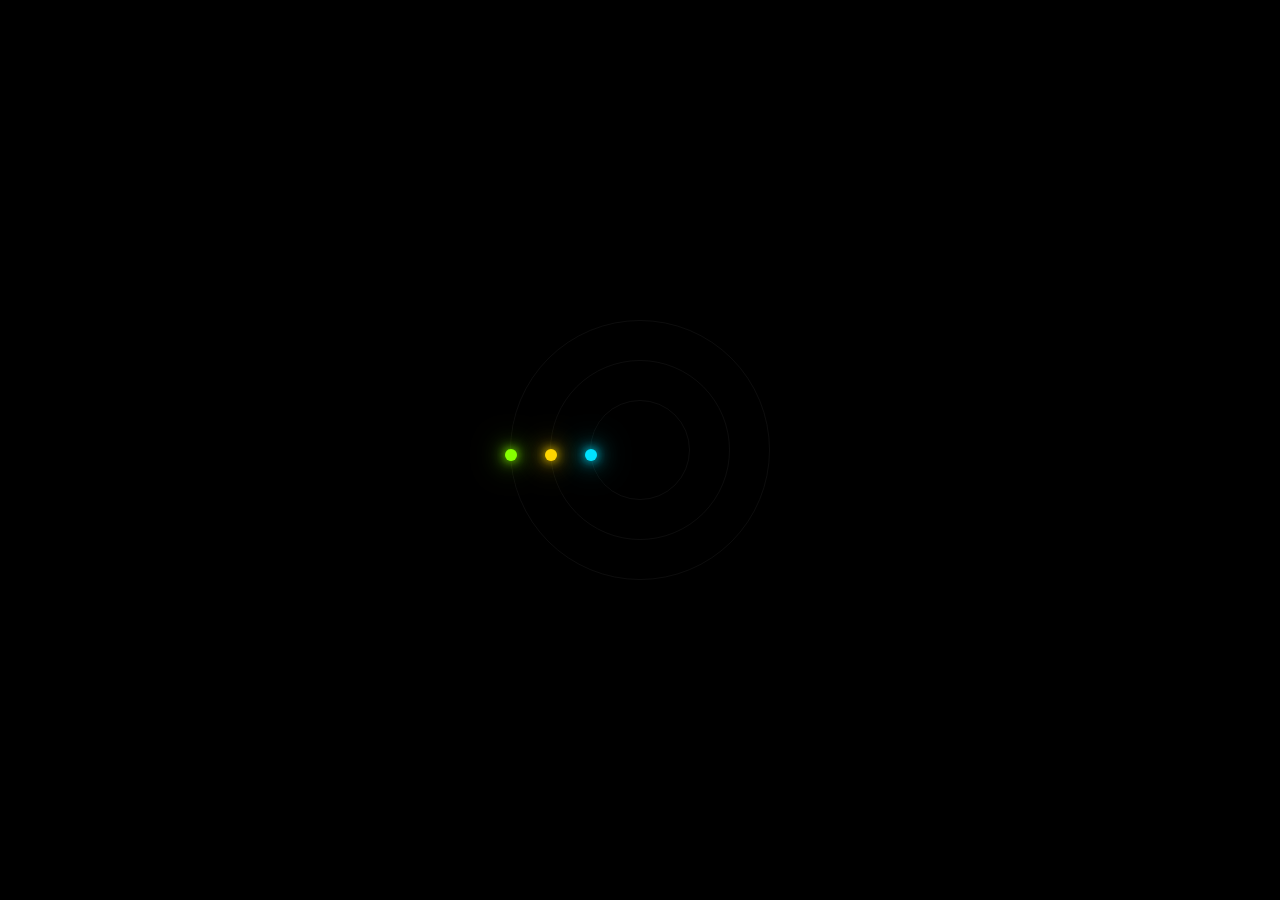
<file: part7-glowing/index.html>
<!DOCTYPE html>
<html lang="en">
<head>
    <meta charset="UTF-8">
    <meta name="viewport" content="width=device-width, initial-scale=1.0">
    <meta http-equiv="X-UA-Compatible" content="ie=edge">
    <title>glowing</title>
    <link rel="stylesheet" href="./index.css">
</head>
<body>
        <div class="glowing">
            <span></span>
            <span></span>
            <span></span>
        </div>
</body>
</html>
</file>
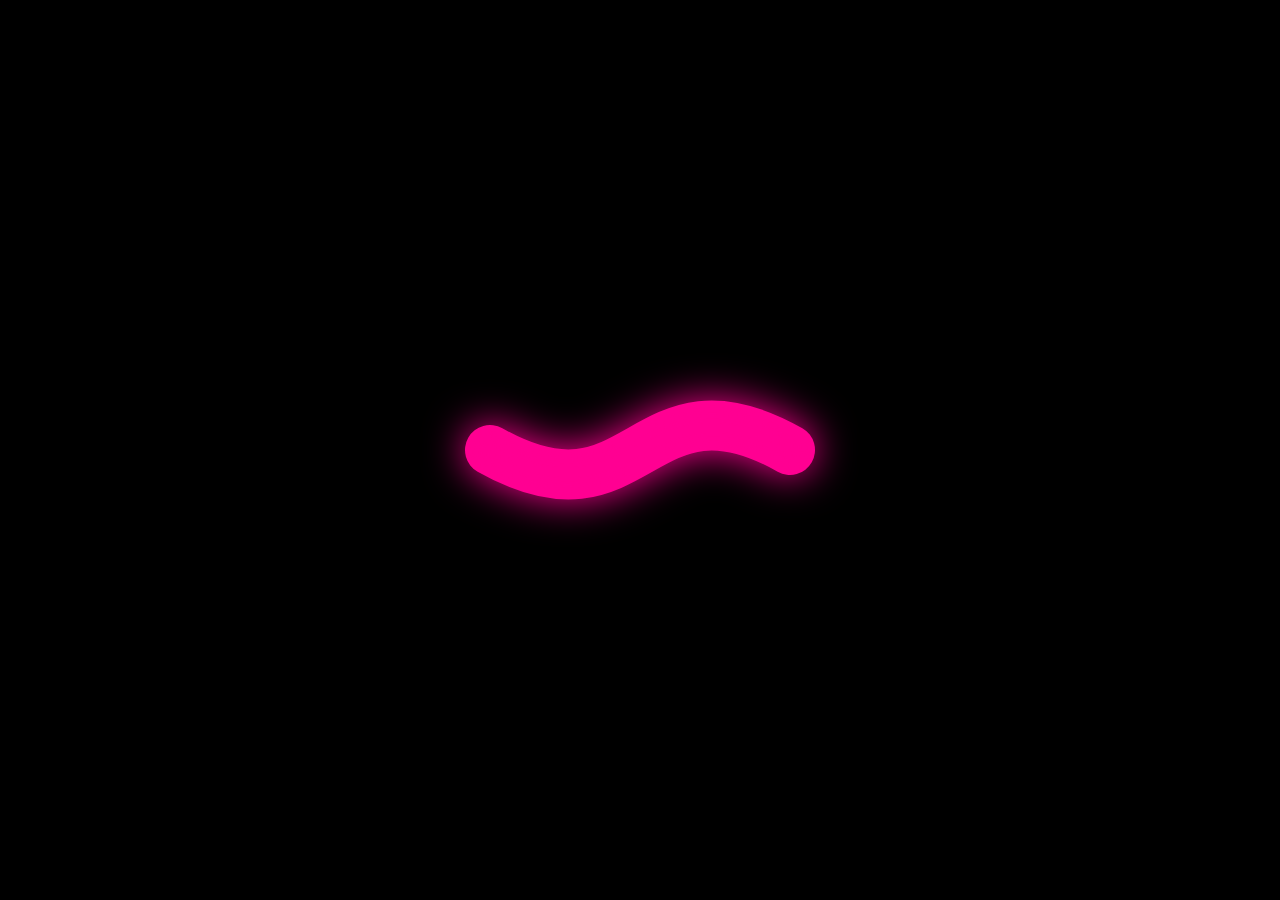
<file: part8-svgAnimate/index.html>
<!DOCTYPE html>
<html lang="en">
<head>
    <meta charset="UTF-8">
    <meta name="viewport" content="width=device-width, initial-scale=1.0">
    <meta http-equiv="X-UA-Compatible" content="ie=edge">
    <title>Document</title>
    <link rel="stylesheet" href="./index.css" type="text/css">
</head>
<body>
    <svg>
        <path></path>
    </svg>
    <svg>
        <path></path>
    </svg>
</body>
</html>
</file>
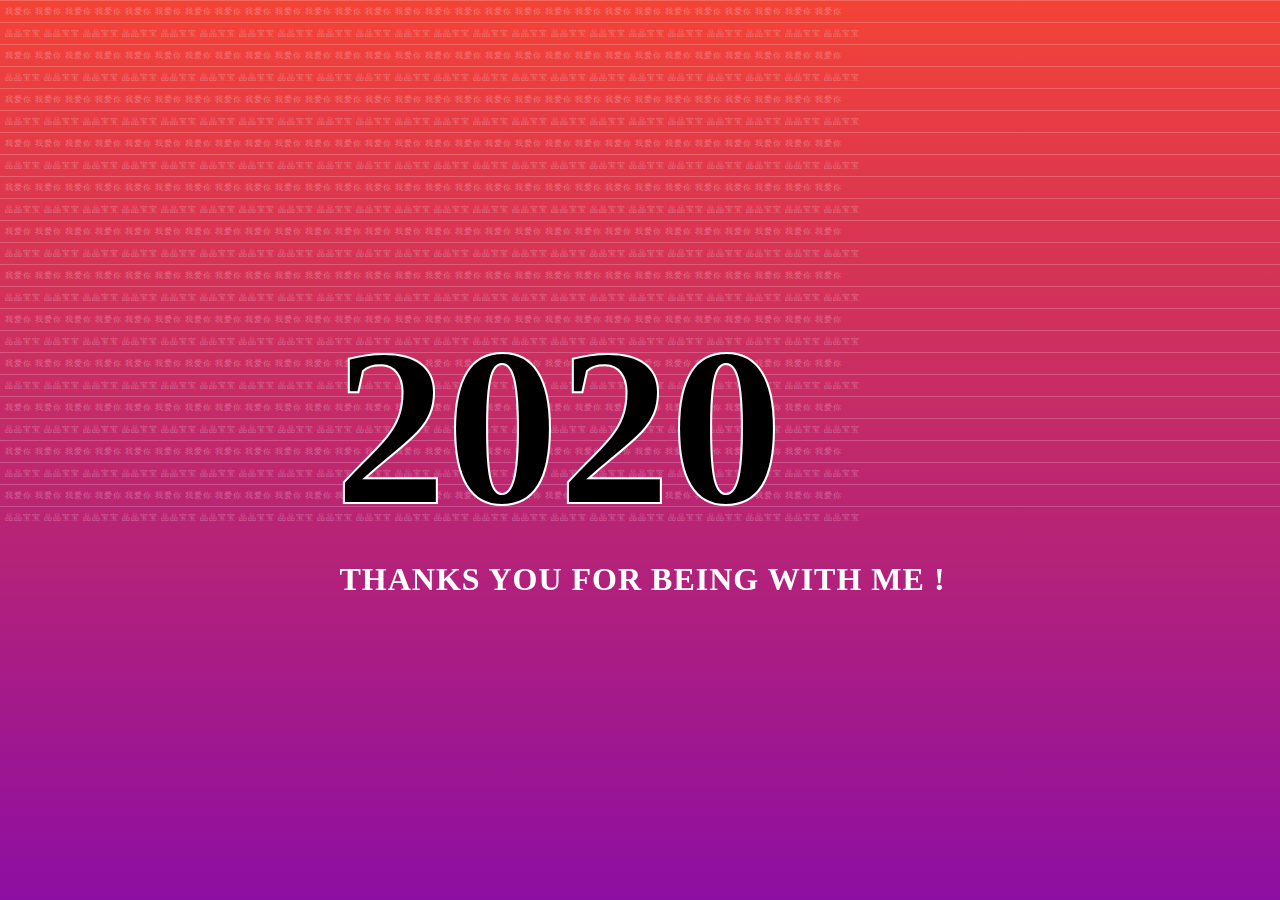
<file: part9-bg-animate/index.html>
<!DOCTYPE html>
<html lang="en">
  <head>
    <meta charset="UTF-8" />
    <meta name="viewport" content="width=device-width, initial-scale=1.0" />
    <meta http-equiv="X-UA-Compatible" content="ie=edge" />
    <title>Document</title>
    <link rel="stylesheet" href="./index.css" />
  </head>
  <body>
    <div>
      <h2>2020</h2>
      <h3>
        <span text-data="Thanks You For Being With Me !"
          >Thanks You For Being With Me !</span
        >
      </h3>
    </div>
    <div class="bg">
      <p>
        <span
          text-data="我爱你 我爱你 我爱你 我爱你 我爱你 我爱你 我爱你 我爱你 我爱你 我爱你 我爱你 我爱你 我爱你 我爱你 我爱你 我爱你 我爱你 我爱你 我爱你 我爱你 我爱你 我爱你 我爱你 我爱你 我爱你 我爱你 我爱你 我爱你 "
        >
          我爱你 我爱你 我爱你 我爱你 我爱你 我爱你 我爱你 我爱你 我爱你 我爱你
          我爱你 我爱你 我爱你 我爱你 我爱你 我爱你 我爱你 我爱你 我爱你 我爱你 我爱你 我爱你 我爱你 我爱你 我爱你 我爱你 我爱你 我爱你 
        </span>
      </p>
      <p>
        <span
          text-data="晶晶宝宝 晶晶宝宝 晶晶宝宝 晶晶宝宝 晶晶宝宝 晶晶宝宝 晶晶宝宝 晶晶宝宝 晶晶宝宝 晶晶宝宝 晶晶宝宝 晶晶宝宝 晶晶宝宝 晶晶宝宝 晶晶宝宝 晶晶宝宝 晶晶宝宝 晶晶宝宝 晶晶宝宝 晶晶宝宝 晶晶宝宝 晶晶宝宝 "
        >
        晶晶宝宝 晶晶宝宝 晶晶宝宝 晶晶宝宝 晶晶宝宝 晶晶宝宝 晶晶宝宝 晶晶宝宝 晶晶宝宝 晶晶宝宝 晶晶宝宝 晶晶宝宝 晶晶宝宝 晶晶宝宝 晶晶宝宝 晶晶宝宝 晶晶宝宝 晶晶宝宝 晶晶宝宝 晶晶宝宝 晶晶宝宝 晶晶宝宝 
        </span>
      </p>
      <p>
        <span
          text-data="我爱你 我爱你 我爱你 我爱你 我爱你 我爱你 我爱你 我爱你 我爱你 我爱你 我爱你 我爱你 我爱你 我爱你 我爱你 我爱你 我爱你 我爱你 我爱你 我爱你 我爱你 我爱你 我爱你 我爱你 我爱你 我爱你 我爱你 我爱你 "
        >
          我爱你 我爱你 我爱你 我爱你 我爱你 我爱你 我爱你 我爱你 我爱你 我爱你
          我爱你 我爱你 我爱你 我爱你 我爱你 我爱你 我爱你 我爱你 我爱你 我爱你 我爱你 我爱你 我爱你 我爱你 我爱你 我爱你 我爱你 我爱你 
        </span>
      </p>
      <p>
        <span
          text-data="晶晶宝宝 晶晶宝宝 晶晶宝宝 晶晶宝宝 晶晶宝宝 晶晶宝宝 晶晶宝宝 晶晶宝宝 晶晶宝宝 晶晶宝宝 晶晶宝宝 晶晶宝宝 晶晶宝宝 晶晶宝宝 晶晶宝宝 晶晶宝宝 晶晶宝宝 晶晶宝宝 晶晶宝宝 晶晶宝宝 晶晶宝宝 晶晶宝宝 "
        >
        晶晶宝宝 晶晶宝宝 晶晶宝宝 晶晶宝宝 晶晶宝宝 晶晶宝宝 晶晶宝宝 晶晶宝宝 晶晶宝宝 晶晶宝宝 晶晶宝宝 晶晶宝宝 晶晶宝宝 晶晶宝宝 晶晶宝宝 晶晶宝宝 晶晶宝宝 晶晶宝宝 晶晶宝宝 晶晶宝宝 晶晶宝宝 晶晶宝宝 
        </span>
      </p>
      <p>
        <span
          text-data="我爱你 我爱你 我爱你 我爱你 我爱你 我爱你 我爱你 我爱你 我爱你 我爱你 我爱你 我爱你 我爱你 我爱你 我爱你 我爱你 我爱你 我爱你 我爱你 我爱你 我爱你 我爱你 我爱你 我爱你 我爱你 我爱你 我爱你 我爱你 "
        >
          我爱你 我爱你 我爱你 我爱你 我爱你 我爱你 我爱你 我爱你 我爱你 我爱你
          我爱你 我爱你 我爱你 我爱你 我爱你 我爱你 我爱你 我爱你 我爱你 我爱你 我爱你 我爱你 我爱你 我爱你 我爱你 我爱你 我爱你 我爱你 
        </span>
      </p>
      <p>
        <span
          text-data="晶晶宝宝 晶晶宝宝 晶晶宝宝 晶晶宝宝 晶晶宝宝 晶晶宝宝 晶晶宝宝 晶晶宝宝 晶晶宝宝 晶晶宝宝 晶晶宝宝 晶晶宝宝 晶晶宝宝 晶晶宝宝 晶晶宝宝 晶晶宝宝 晶晶宝宝 晶晶宝宝 晶晶宝宝 晶晶宝宝 晶晶宝宝 晶晶宝宝 "
        >
        晶晶宝宝 晶晶宝宝 晶晶宝宝 晶晶宝宝 晶晶宝宝 晶晶宝宝 晶晶宝宝 晶晶宝宝 晶晶宝宝 晶晶宝宝 晶晶宝宝 晶晶宝宝 晶晶宝宝 晶晶宝宝 晶晶宝宝 晶晶宝宝 晶晶宝宝 晶晶宝宝 晶晶宝宝 晶晶宝宝 晶晶宝宝 晶晶宝宝 
        </span>
      </p>
      <p>
        <span
          text-data="我爱你 我爱你 我爱你 我爱你 我爱你 我爱你 我爱你 我爱你 我爱你 我爱你 我爱你 我爱你 我爱你 我爱你 我爱你 我爱你 我爱你 我爱你 我爱你 我爱你 我爱你 我爱你 我爱你 我爱你 我爱你 我爱你 我爱你 我爱你 "
        >
          我爱你 我爱你 我爱你 我爱你 我爱你 我爱你 我爱你 我爱你 我爱你 我爱你
          我爱你 我爱你 我爱你 我爱你 我爱你 我爱你 我爱你 我爱你 我爱你 我爱你 我爱你 我爱你 我爱你 我爱你 我爱你 我爱你 我爱你 我爱你 
        </span>
      </p>
      <p>
        <span
          text-data="晶晶宝宝 晶晶宝宝 晶晶宝宝 晶晶宝宝 晶晶宝宝 晶晶宝宝 晶晶宝宝 晶晶宝宝 晶晶宝宝 晶晶宝宝 晶晶宝宝 晶晶宝宝 晶晶宝宝 晶晶宝宝 晶晶宝宝 晶晶宝宝 晶晶宝宝 晶晶宝宝 晶晶宝宝 晶晶宝宝 晶晶宝宝 晶晶宝宝 "
        >
        晶晶宝宝 晶晶宝宝 晶晶宝宝 晶晶宝宝 晶晶宝宝 晶晶宝宝 晶晶宝宝 晶晶宝宝 晶晶宝宝 晶晶宝宝 晶晶宝宝 晶晶宝宝 晶晶宝宝 晶晶宝宝 晶晶宝宝 晶晶宝宝 晶晶宝宝 晶晶宝宝 晶晶宝宝 晶晶宝宝 晶晶宝宝 晶晶宝宝 
        </span>
      </p>
      <p>
        <span
          text-data="我爱你 我爱你 我爱你 我爱你 我爱你 我爱你 我爱你 我爱你 我爱你 我爱你 我爱你 我爱你 我爱你 我爱你 我爱你 我爱你 我爱你 我爱你 我爱你 我爱你 我爱你 我爱你 我爱你 我爱你 我爱你 我爱你 我爱你 我爱你 "
        >
          我爱你 我爱你 我爱你 我爱你 我爱你 我爱你 我爱你 我爱你 我爱你 我爱你
          我爱你 我爱你 我爱你 我爱你 我爱你 我爱你 我爱你 我爱你 我爱你 我爱你 我爱你 我爱你 我爱你 我爱你 我爱你 我爱你 我爱你 我爱你 
        </span>
      </p>
      <p>
        <span
          text-data="晶晶宝宝 晶晶宝宝 晶晶宝宝 晶晶宝宝 晶晶宝宝 晶晶宝宝 晶晶宝宝 晶晶宝宝 晶晶宝宝 晶晶宝宝 晶晶宝宝 晶晶宝宝 晶晶宝宝 晶晶宝宝 晶晶宝宝 晶晶宝宝 晶晶宝宝 晶晶宝宝 晶晶宝宝 晶晶宝宝 晶晶宝宝 晶晶宝宝 "
        >
        晶晶宝宝 晶晶宝宝 晶晶宝宝 晶晶宝宝 晶晶宝宝 晶晶宝宝 晶晶宝宝 晶晶宝宝 晶晶宝宝 晶晶宝宝 晶晶宝宝 晶晶宝宝 晶晶宝宝 晶晶宝宝 晶晶宝宝 晶晶宝宝 晶晶宝宝 晶晶宝宝 晶晶宝宝 晶晶宝宝 晶晶宝宝 晶晶宝宝 
        </span>
      </p>
      <p>
        <span
          text-data="我爱你 我爱你 我爱你 我爱你 我爱你 我爱你 我爱你 我爱你 我爱你 我爱你 我爱你 我爱你 我爱你 我爱你 我爱你 我爱你 我爱你 我爱你 我爱你 我爱你 我爱你 我爱你 我爱你 我爱你 我爱你 我爱你 我爱你 我爱你 "
        >
          我爱你 我爱你 我爱你 我爱你 我爱你 我爱你 我爱你 我爱你 我爱你 我爱你
          我爱你 我爱你 我爱你 我爱你 我爱你 我爱你 我爱你 我爱你 我爱你 我爱你 我爱你 我爱你 我爱你 我爱你 我爱你 我爱你 我爱你 我爱你 
        </span>
      </p>
      <p>
        <span
          text-data="晶晶宝宝 晶晶宝宝 晶晶宝宝 晶晶宝宝 晶晶宝宝 晶晶宝宝 晶晶宝宝 晶晶宝宝 晶晶宝宝 晶晶宝宝 晶晶宝宝 晶晶宝宝 晶晶宝宝 晶晶宝宝 晶晶宝宝 晶晶宝宝 晶晶宝宝 晶晶宝宝 晶晶宝宝 晶晶宝宝 晶晶宝宝 晶晶宝宝 "
        >
        晶晶宝宝 晶晶宝宝 晶晶宝宝 晶晶宝宝 晶晶宝宝 晶晶宝宝 晶晶宝宝 晶晶宝宝 晶晶宝宝 晶晶宝宝 晶晶宝宝 晶晶宝宝 晶晶宝宝 晶晶宝宝 晶晶宝宝 晶晶宝宝 晶晶宝宝 晶晶宝宝 晶晶宝宝 晶晶宝宝 晶晶宝宝 晶晶宝宝 
        </span>
      </p>
      <p>
        <span
          text-data="我爱你 我爱你 我爱你 我爱你 我爱你 我爱你 我爱你 我爱你 我爱你 我爱你 我爱你 我爱你 我爱你 我爱你 我爱你 我爱你 我爱你 我爱你 我爱你 我爱你 我爱你 我爱你 我爱你 我爱你 我爱你 我爱你 我爱你 我爱你 "
        >
          我爱你 我爱你 我爱你 我爱你 我爱你 我爱你 我爱你 我爱你 我爱你 我爱你
          我爱你 我爱你 我爱你 我爱你 我爱你 我爱你 我爱你 我爱你 我爱你 我爱你 我爱你 我爱你 我爱你 我爱你 我爱你 我爱你 我爱你 我爱你 
        </span>
      </p>
      <p>
        <span
          text-data="晶晶宝宝 晶晶宝宝 晶晶宝宝 晶晶宝宝 晶晶宝宝 晶晶宝宝 晶晶宝宝 晶晶宝宝 晶晶宝宝 晶晶宝宝 晶晶宝宝 晶晶宝宝 晶晶宝宝 晶晶宝宝 晶晶宝宝 晶晶宝宝 晶晶宝宝 晶晶宝宝 晶晶宝宝 晶晶宝宝 晶晶宝宝 晶晶宝宝 "
        >
        晶晶宝宝 晶晶宝宝 晶晶宝宝 晶晶宝宝 晶晶宝宝 晶晶宝宝 晶晶宝宝 晶晶宝宝 晶晶宝宝 晶晶宝宝 晶晶宝宝 晶晶宝宝 晶晶宝宝 晶晶宝宝 晶晶宝宝 晶晶宝宝 晶晶宝宝 晶晶宝宝 晶晶宝宝 晶晶宝宝 晶晶宝宝 晶晶宝宝 
        </span>
      </p>
      <p>
        <span
          text-data="我爱你 我爱你 我爱你 我爱你 我爱你 我爱你 我爱你 我爱你 我爱你 我爱你 我爱你 我爱你 我爱你 我爱你 我爱你 我爱你 我爱你 我爱你 我爱你 我爱你 我爱你 我爱你 我爱你 我爱你 我爱你 我爱你 我爱你 我爱你 "
        >
          我爱你 我爱你 我爱你 我爱你 我爱你 我爱你 我爱你 我爱你 我爱你 我爱你
          我爱你 我爱你 我爱你 我爱你 我爱你 我爱你 我爱你 我爱你 我爱你 我爱你 我爱你 我爱你 我爱你 我爱你 我爱你 我爱你 我爱你 我爱你 
        </span>
      </p>
      <p>
        <span
          text-data="晶晶宝宝 晶晶宝宝 晶晶宝宝 晶晶宝宝 晶晶宝宝 晶晶宝宝 晶晶宝宝 晶晶宝宝 晶晶宝宝 晶晶宝宝 晶晶宝宝 晶晶宝宝 晶晶宝宝 晶晶宝宝 晶晶宝宝 晶晶宝宝 晶晶宝宝 晶晶宝宝 晶晶宝宝 晶晶宝宝 晶晶宝宝 晶晶宝宝 "
        >
        晶晶宝宝 晶晶宝宝 晶晶宝宝 晶晶宝宝 晶晶宝宝 晶晶宝宝 晶晶宝宝 晶晶宝宝 晶晶宝宝 晶晶宝宝 晶晶宝宝 晶晶宝宝 晶晶宝宝 晶晶宝宝 晶晶宝宝 晶晶宝宝 晶晶宝宝 晶晶宝宝 晶晶宝宝 晶晶宝宝 晶晶宝宝 晶晶宝宝 
        </span>
      </p>
      <p>
        <span
          text-data="我爱你 我爱你 我爱你 我爱你 我爱你 我爱你 我爱你 我爱你 我爱你 我爱你 我爱你 我爱你 我爱你 我爱你 我爱你 我爱你 我爱你 我爱你 我爱你 我爱你 我爱你 我爱你 我爱你 我爱你 我爱你 我爱你 我爱你 我爱你 "
        >
          我爱你 我爱你 我爱你 我爱你 我爱你 我爱你 我爱你 我爱你 我爱你 我爱你
          我爱你 我爱你 我爱你 我爱你 我爱你 我爱你 我爱你 我爱你 我爱你 我爱你 我爱你 我爱你 我爱你 我爱你 我爱你 我爱你 我爱你 我爱你 
        </span>
      </p>
      <p>
        <span
          text-data="晶晶宝宝 晶晶宝宝 晶晶宝宝 晶晶宝宝 晶晶宝宝 晶晶宝宝 晶晶宝宝 晶晶宝宝 晶晶宝宝 晶晶宝宝 晶晶宝宝 晶晶宝宝 晶晶宝宝 晶晶宝宝 晶晶宝宝 晶晶宝宝 晶晶宝宝 晶晶宝宝 晶晶宝宝 晶晶宝宝 晶晶宝宝 晶晶宝宝 "
        >
        晶晶宝宝 晶晶宝宝 晶晶宝宝 晶晶宝宝 晶晶宝宝 晶晶宝宝 晶晶宝宝 晶晶宝宝 晶晶宝宝 晶晶宝宝 晶晶宝宝 晶晶宝宝 晶晶宝宝 晶晶宝宝 晶晶宝宝 晶晶宝宝 晶晶宝宝 晶晶宝宝 晶晶宝宝 晶晶宝宝 晶晶宝宝 晶晶宝宝 
        </span>
        <p>
            <span
              text-data="我爱你 我爱你 我爱你 我爱你 我爱你 我爱你 我爱你 我爱你 我爱你 我爱你 我爱你 我爱你 我爱你 我爱你 我爱你 我爱你 我爱你 我爱你 我爱你 我爱你 我爱你 我爱你 我爱你 我爱你 我爱你 我爱你 我爱你 我爱你 "
            >
              我爱你 我爱你 我爱你 我爱你 我爱你 我爱你 我爱你 我爱你 我爱你 我爱你
              我爱你 我爱你 我爱你 我爱你 我爱你 我爱你 我爱你 我爱你 我爱你 我爱你 我爱你 我爱你 我爱你 我爱你 我爱你 我爱你 我爱你 我爱你 
            </span>
          </p>
          <p>
            <span
              text-data="晶晶宝宝 晶晶宝宝 晶晶宝宝 晶晶宝宝 晶晶宝宝 晶晶宝宝 晶晶宝宝 晶晶宝宝 晶晶宝宝 晶晶宝宝 晶晶宝宝 晶晶宝宝 晶晶宝宝 晶晶宝宝 晶晶宝宝 晶晶宝宝 晶晶宝宝 晶晶宝宝 晶晶宝宝 晶晶宝宝 晶晶宝宝 晶晶宝宝 "
            >
            晶晶宝宝 晶晶宝宝 晶晶宝宝 晶晶宝宝 晶晶宝宝 晶晶宝宝 晶晶宝宝 晶晶宝宝 晶晶宝宝 晶晶宝宝 晶晶宝宝 晶晶宝宝 晶晶宝宝 晶晶宝宝 晶晶宝宝 晶晶宝宝 晶晶宝宝 晶晶宝宝 晶晶宝宝 晶晶宝宝 晶晶宝宝 晶晶宝宝 
            </span>
          </p>
          <p>
            <span
              text-data="我爱你 我爱你 我爱你 我爱你 我爱你 我爱你 我爱你 我爱你 我爱你 我爱你 我爱你 我爱你 我爱你 我爱你 我爱你 我爱你 我爱你 我爱你 我爱你 我爱你 我爱你 我爱你 我爱你 我爱你 我爱你 我爱你 我爱你 我爱你 "
            >
              我爱你 我爱你 我爱你 我爱你 我爱你 我爱你 我爱你 我爱你 我爱你 我爱你
              我爱你 我爱你 我爱你 我爱你 我爱你 我爱你 我爱你 我爱你 我爱你 我爱你 我爱你 我爱你 我爱你 我爱你 我爱你 我爱你 我爱你 我爱你 
            </span>
          </p>
          <p>
            <span
              text-data="晶晶宝宝 晶晶宝宝 晶晶宝宝 晶晶宝宝 晶晶宝宝 晶晶宝宝 晶晶宝宝 晶晶宝宝 晶晶宝宝 晶晶宝宝 晶晶宝宝 晶晶宝宝 晶晶宝宝 晶晶宝宝 晶晶宝宝 晶晶宝宝 晶晶宝宝 晶晶宝宝 晶晶宝宝 晶晶宝宝 晶晶宝宝 晶晶宝宝 "
            >
            晶晶宝宝 晶晶宝宝 晶晶宝宝 晶晶宝宝 晶晶宝宝 晶晶宝宝 晶晶宝宝 晶晶宝宝 晶晶宝宝 晶晶宝宝 晶晶宝宝 晶晶宝宝 晶晶宝宝 晶晶宝宝 晶晶宝宝 晶晶宝宝 晶晶宝宝 晶晶宝宝 晶晶宝宝 晶晶宝宝 晶晶宝宝 晶晶宝宝 
            </span>
          </p>
          <p>
            <span
              text-data="我爱你 我爱你 我爱你 我爱你 我爱你 我爱你 我爱你 我爱你 我爱你 我爱你 我爱你 我爱你 我爱你 我爱你 我爱你 我爱你 我爱你 我爱你 我爱你 我爱你 我爱你 我爱你 我爱你 我爱你 我爱你 我爱你 我爱你 我爱你 "
            >
              我爱你 我爱你 我爱你 我爱你 我爱你 我爱你 我爱你 我爱你 我爱你 我爱你
              我爱你 我爱你 我爱你 我爱你 我爱你 我爱你 我爱你 我爱你 我爱你 我爱你 我爱你 我爱你 我爱你 我爱你 我爱你 我爱你 我爱你 我爱你 
            </span>
          </p>
          <p>
            <span
              text-data="晶晶宝宝 晶晶宝宝 晶晶宝宝 晶晶宝宝 晶晶宝宝 晶晶宝宝 晶晶宝宝 晶晶宝宝 晶晶宝宝 晶晶宝宝 晶晶宝宝 晶晶宝宝 晶晶宝宝 晶晶宝宝 晶晶宝宝 晶晶宝宝 晶晶宝宝 晶晶宝宝 晶晶宝宝 晶晶宝宝 晶晶宝宝 晶晶宝宝 "
            >
            晶晶宝宝 晶晶宝宝 晶晶宝宝 晶晶宝宝 晶晶宝宝 晶晶宝宝 晶晶宝宝 晶晶宝宝 晶晶宝宝 晶晶宝宝 晶晶宝宝 晶晶宝宝 晶晶宝宝 晶晶宝宝 晶晶宝宝 晶晶宝宝 晶晶宝宝 晶晶宝宝 晶晶宝宝 晶晶宝宝 晶晶宝宝 晶晶宝宝 
            </span>
          </p>
    </div>
  </body>
</html>
</file>
<file: part1/index.css>
* {
  margin: 0;
  padding: 0;
}
body {
  display: flex;
  justify-content: center;
  align-items: center;
  min-height: 100vh;
  background: #9c27b0;
}
.loader {
  position: relative;
  width: 300px;
  height: 300px;
  transform-style: preserve-3d;
  transform: perspective(500px) rotateX(60deg);
}
.loader span {
  position: absolute;
  display: block;
  border: 5px solid #fff;
  box-shadow: 0 5px 0 #ccc, inset 0 5px 0 #ccc;
  box-sizing: border-box;
  border-radius: 50%;
  animation: animate 3s ease-in-out infinite;
}
@keyframes animate {
    0%,100%{
        transform: translateZ(-100px);
    }
    50%{
        transform: translateZ(100px);
    }
}
.loader span:nth-child(1) {
  left: 10px;
  top: 10px;
  right: 10px;
  bottom: 10px;
  animation-delay: 1.2s;
}
.loader span:nth-child(2) {
  left: 20px;
  top: 20px;
  right: 20px;
  bottom: 20px;
  animation-delay: 1.1s;
}
.loader span:nth-child(3) {
  left: 30px;
  top: 30px;
  right: 30px;
  bottom: 30px;
  animation-delay: 1s;
}
.loader span:nth-child(4) {
  left: 40px;
  top: 40px;
  right: 40px;
  bottom: 40px;
  animation-delay: 0.9s;
}
.loader span:nth-child(5) {
  left: 50px;
  top: 50px;
  right: 50px;
  bottom: 50px;
  animation-delay: 0.8s;
}
.loader span:nth-child(6) {
  left: 60px;
  top: 60px;
  right: 60px;
  bottom: 60px;
  animation-delay: 0.7s;
}
.loader span:nth-child(7) {
  left: 70px;
  top: 70px;
  right: 70px;
  bottom: 70px;
  animation-delay: 0.6s;
}
.loader span:nth-child(8) {
  left: 80px;
  top: 80px;
  right: 80px;
  bottom: 80px;
  animation-delay: 0.5s;
}
.loader span:nth-child(9) {
  left: 90px;
  top: 90px;
  right: 90px;
  bottom: 90px;
  animation-delay: 0.4s;
}
.loader span:nth-child(10) {
  left: 100px;
  top: 100px;
  right: 100px;
  bottom: 100px;
  animation-delay: 0.3s;
}
.loader span:nth-child(11) {
  left: 110px;
  top: 110px;
  right: 110px;
  bottom: 110px;
  animation-delay: 0.2s;
}
.loader span:nth-child(12) {
  left: 120px;
  top: 120px;
  right: 120px;
  bottom: 120px;
  animation-delay: 0.1s;
}
.loader span:nth-child(13) {
    left: 130px;
    top: 130px;
    right: 130px;
    bottom: 130px;
    animation-delay: 0;
  }
</file>
<file: part10-swipe/index.css>
*{
    margin: 0;
    padding: 0;
    box-sizing: border-box;
}
body{
    display: flex;
    justify-content: center;
    align-items: center;
    background: #000;
    min-height: 100vh;
}
.carousel{
    position: relative;
    height: 600px;
    margin-top: 80px;
    perspective: 1500px;
}
.carousel .carousel-item{
    width: 250px;
}
.carousel .carousel-item img{
    max-width: 235px;
    transform: translateX(8px) translateY(-100px);
}
.mobile{
    position: absolute;
    top: 50%;
    left: 50%;
    transform: translate(-50%,-50%);
    z-index: 1000;
    pointer-events: none;
    max-width: 250px;
    
}
</file>
<file: part11-bg-img-move/index.css>
*{
    margin: 0;
    padding: 0;
    box-sizing: border-box;
}
.bg{
    position: fixed;
    top: 0;
    left: 0;
    width: 100%;
    height: 100%;
    background: url(./img/bg.jpeg);
    background-repeat: repeat;
    background-size: 300px;
}
.warpper{
    position: relative;
    width: 500px;
    margin: 100px auto;
    z-index: 1;
    background: #ffffff;
    padding: 50px;
    box-shadow: 0  10px 30px rgba(0, 0, 0, 0.1);
}
.warpper h2{
    font-size: 3em;
    margin-bottom: 20px;
}
.warpper p{
    font-size: 1.2em;
    line-height: 1.6em;
}
::-webkit-scrollbar{
    width: 10px;
    background: #333;
}
::-webkit-scrollbar-thumb{
    background: linear-gradient(to top,#fcb045,#fd1d1d,#833ab4);
    border-radius: 15px;
}

#progressbar{
    position: fixed;
    top: 0;
    left: 0px;
    width: 100%;
    height: 8px;
    border-radius: 14px;
    background: linear-gradient(to right,#fcb045,#fd1d1d,#833ab4);
}
</file>
<file: part12-buttom-light/index.css>
* {
  margin: 0;
  padding: 0;
  box-sizing: border-box;
}
body {
  display: flex;
  justify-content: center;
  align-items: center;
  min-height: 100vh;
  background: #ebf5fc;
}
ul {
  position: relative;
  display: flex;
  padding: 20px;
  justify-content: center;
  align-items: center;
  width: 240px;
  flex-flow: wrap;
  border-radius: 14px;
  background: #ebf5fc;
  box-shadow: -2px -2px 5px rgba(255, 255, 255, 1),
    3px 3px 5px rgba(0, 0, 0, 0.1);
}
ul li {
  position: relative;
  list-style: none;
  margin: 15px;
  text-align: center;
}
ul li label {
  position: relative;
}
ul li label input[type="checkbox"] {
  position: absolute;
  opacity: 0;
  cursor: pointer;
}
ul li label .icon-box {
  width: 60px;
  height: 60px;
  display: flex;
  justify-content: center;
  align-items: center;
  background: #ebf5fc;
  border-radius: 10px;
  box-shadow: -2px -2px 5px rgba(255, 255, 255, 1),
              3px 3px 5px rgba(0, 0, 0, 0.1);
}
ul li label .icon-box .fa{
    font-size: 30px;
    color: #6a9bd8;
}
ul li label input[type="checkbox"]:checked ~ .icon-box{
    box-shadow: inset -2px -2px 5px rgba(255, 255, 255, 1),
                inset 3px 3px 5px rgba(0, 0, 0, 0.1);
}
ul li label input[type="checkbox"]:checked ~ .icon-box .fa{
    transform: scale(0.95);
}
</file>
<file: part15-jumpLoading/style.css>
*{
    margin: 0;
    padding: 0;
}
body{
    display: flex;
    justify-content: center;
    align-items: center;
    min-height: 100vh;
    overflow: hidden;
}
.container{
    width: 250px;
    display: flex;
    justify-content: space-between;
    align-items: center;
    position: relative;
}
.box{
    width: 33px;
    height: 33px;
    position: relative;
    transform-origin: -50% center;
    border-radius: 15%;
  
}
.box::after{
    content: "";
    position: absolute;
    top: 0;
    left: 0;
    width: 100%;
    height: 100%;
    background: lightblue;
    border-radius: 15%;
    box-shadow: 0px 0px 10px 0px rgba(28, 159, 255, 0.4)
}
.box:nth-child(1){
    animation: slide 1.5s ease-in-out infinite alternate;
}
.box:nth-child(1)::after{
    animation: color-change 1.5s ease-in-out infinite alternate;
}

.box:nth-child(2){
    animation: flip-1 1.5s ease-in-out infinite alternate;
}
.box:nth-child(2)::after{
    animation: squidge-1 1.5s ease-in-out infinite alternate;
}

.box:nth-child(3){
    animation: flip-2 1.5s ease-in-out infinite alternate;
}
.box:nth-child(3)::after{
    animation: squidge-2 1.5s ease-in-out infinite alternate;
}

.box:nth-child(4){
    animation: flip-3 1.5s ease-in-out infinite alternate;
}
.box:nth-child(4)::after{
    animation: squidge-3 1.5s ease-in-out infinite alternate;
}

.box:nth-child(5){
    animation: flip-4 1.5s ease-in-out infinite alternate;
}
.box:nth-child(5)::after{
    animation: squidge-4 1.5s ease-in-out infinite alternate;
}

.box:nth-child(2):after{ background-color: #1C9FFF; }
.box:nth-child(3):after{ background-color: #1FB1FD; }	
.box:nth-child(4):after{ background-color: #22C7FB; }
.box:nth-child(5):after{ background-color: #23D3FB; }

@keyframes slide{
    0%{
        background: #1795ff;
        transform: translateX(0vw);
    }
    100%{
        background: #23d3f8;
        transform: translateX(212px);
    }
}
@keyframes color-change
{
	0% { background-color: #1795FF; }
	100% { background-color: #23D3FB; }
}
@keyframes flip-1 {
    0%, 15% { transform: rotate(0); }  
    35%, 100% { transform: rotate(-180deg); }
}
@keyframes flip-2 {
    0%, 30% { transform: rotate(0); }  
    50%, 100% { transform: rotate(-180deg); }
}
@keyframes flip-3 {
    0%, 45% { transform: rotate(0); }  
    65%, 100% { transform: rotate(-180deg); }
}
@keyframes flip-4 {
    0%, 60% { transform: rotate(0); }  
    80%, 100% { transform: rotate(-180deg); }
}
 @keyframes squidge-1
	{
		5% { transform-origin: center bottom; transform: scalex(1) scaley(1);}
		15% { transform-origin: center bottom; transform: scalex(1.3) scaley(0.7);}
		25%, 20% { transform-origin: center bottom; transform: scalex(0.8) scaley(1.4);}
		55%, 100% { transform-origin: center top; transform: scalex(1) scaley(1);}
		40% { transform-origin: center top; transform: scalex(1.3) scaley(0.7);}
	}
@keyframes squidge-2
	{
		20% { transform-origin: center bottom; transform: scalex(1) scaley(1);}
		30% { transform-origin: center bottom; transform: scalex(1.3) scaley(0.7);}
		40%, 35% { transform-origin: center bottom; transform: scalex(0.8) scaley(1.4);}
		70%, 100% { transform-origin: center top; transform: scalex(1) scaley(1);}
		55% { transform-origin: center top; transform: scalex(1.3) scaley(0.7);}
	}
@keyframes squidge-3
	{
		35% { transform-origin: center bottom; transform: scalex(1) scaley(1);}
		45% { transform-origin: center bottom; transform: scalex(1.3) scaley(0.7);}
		55%, 50% { transform-origin: center bottom; transform: scalex(0.8) scaley(1.4);}
		85%, 100% { transform-origin: center top; transform: scalex(1) scaley(1);}
		60% { transform-origin: center top; transform: scalex(1.3) scaley(0.7);}
	}
@keyframes squidge-4
	{
		50% { transform-origin: center bottom; transform: scalex(1) scaley(1);}
		60% { transform-origin: center bottom; transform: scalex(1.3) scaley(0.7);}
		70%, 65% { transform-origin: center bottom; transform: scalex(0.8) scaley(1.4);}
		100%, 100% { transform-origin: center top; transform: scalex(1) scaley(1);}
		85% { transform-origin: center top; transform: scalex(1.3) scaley(0.7);}
	}
</file>
<file: part2/index.css>
* {
  margin: 0;
  padding: 0;
}
body {
  min-height: 100vh;
  background: #333;
  display: flex;
  justify-content: center;
  align-items: center;
}
.container {
  width: 1000px;
  position: relative;
  display: flex;
  justify-content: space-between;
}
.container .card {
  position: relative;
}
.container .card .face {
  width: 300px;
  height: 200px;
  transition: 0.5s;
}
.container .card .face.face.face-first .content img {
  width: 100px;
}
.container .card .face.face.face-first .content h3 {
  text-align: center;
}
.container .card .face.face-first {
  position: relative;
  display: flex;
  justify-content: center;
  align-items: center;
  background: #333;
  z-index: 1;
  transform: translateY(100px);
}
.container .card:hover .face.face-first {
  background: #ff0057;
  transform: translateY(0px);
}
.container .card .face.face-first .content {
  opacity: 0.2;
  transition: 0.5s;
}
.container .card:hover .face.face-first .content {
  opacity: 1;
}
.container .card:hover .face.face-first .content img {
  max-width: 100px;
}
.container .card .face.face-first .content h3 {
  margin: 10px 0 0;
  padding: 0;
  color: #fff;
}
.container .card:hover .face.face-first .content h3 {
  font-size: 1.3em;
}
.container .card .face.face-seconde {
  position: relative;
  display: flex;
  justify-content: center;
  align-items: center;
  padding: 20px;
  box-sizing: border-box;
  box-shadow: 0 20px 50px rgba(0, 0, 0, 0.8);
  background: #fff;
  transform: translateY(-100px);
}
.container .card:hover .face.face-seconde{
  transform: translateY(0px);
}
.container .card .face.face-seconde .content a {
  margin: 15px 0 0;
  display: inline-block;
  text-decoration: none;
  font-weight: 900;
  color: #333;
  padding: 5px;
  border: 1px solid #333;
}
.container .card .face.face-seconde .content a:hover {
  color: #fff;
  background: #333;
}
</file>
<file: part3/index.css>
body{
    margin: 0;
    padding: 0;
    position: relative;
    display: flex;
    justify-content: center;
    align-items: center;
    background: #060c21;
    min-height: 100vh;

}
.container{
    margin-top: 20px;
    position: relative;
    width: 90%;
    display: grid;
    grid-template-columns: repeat(auto-fill,minmax(220px,1fr));
    grid-template-rows: auto;
    grid-gap:40px 40px;
}
.container .box{
    position: relative;
    height: 400px;
    display: flex;
    justify-content: center;
    align-items: center;
    background: #060c21;
}
/* .container .box:nth-child(1){
    background: url("./img/1.jpg");
    background-size: cover;
}
.container .box:nth-child(2){
    background: url("./img/1.jpg");
    background-size: cover;
}
.container .box:nth-child(3){
    background: url("./img/4.jpg");
    background-size: cover;
}
.container .box:nth-child(4){
    background: url("./img/5.jpg");
    background-size: cover;
} */
 .container .box:before{
    content: "";
    position: absolute;
    top: -2px;
    left: -2px;
    right: -2px;
    bottom: -2px;
    background: #fff;
    z-index: -1;
    transform: skew(2deg ,2deg);
}
.container .box:nth-child(1):before{
    background: linear-gradient(315deg,#ff0057,#e64a19);
}
.container .box:nth-child(2):before{
    background: linear-gradient(315deg,#89ff00,#00bcd4);
}
.container .box:nth-child(3):before{
    background: linear-gradient(315deg,#e91e63,#5d02ff);
}
.container .box:nth-child(4):before{
    background: linear-gradient(315deg,#ff0000,#ffc107);
}
.container .box .content{
    position: relative;
    padding: 20px;
}
.container .box .content h2{
    position: absolute;
    top: -60px;
    right: 20px;
    margin: 0;
    padding: 0;
    font-size: 10em;
    color: rgba(255, 255, 255, .05);
    transition: 0.5s;
}
.box:hover .content h2{
    top: -140px;
    color: rgba(255, 255, 255, 0.8);
}
.box .content h3{
    margin: 0;
    padding: 0;
    font-size: 24px;
    font-weight: 600;
    color: #fff;
    text-align: center;
}
.box .content p{
    margin: 0;
    padding: 0;
    height: 30px;
    color: #fff;
    font-size: 16px;
}
.box .content a{
    position: relative;
    margin: 10px  0 0;
    padding: 10px 20px;
    text-decoration: none;
    border: 1px solid #fff;
    display: inline-block;
    color: #fff;
    transition: 0.5s;
    transform: translateY(-40px);
    opacity: 0;
    visibility: hidden;
}
.box:hover .content a{
    transform: translateY(0);
    opacity: 1;
    visibility: visible;

}
.box .content a:hover{
    color: #333;
    background: #fff;
}
</file>
<file: part4-grid/index.css>
*{
    margin: 0;
    padding: 0;
}
body{
    min-height: 100vh;
    background: #333;

}
.container{
    display: grid;
    grid-template-columns: repeat(2,1fr);
    grid-row-gap: 10px;
    grid-column-gap: 20px;
}
.container p{
    background: #fff;
    height: 400px;
}
</file>
<file: part5-loading/index.css>
*{
    margin: 0;
    padding: 0;
    box-sizing: border-box;
}
body{
    display: flex;
    justify-content: center;
    align-items: center;
    min-height: 100vh;
    background: #333;
}
h1{
    position: relative;
    font-size: 8em;
    color: #222;
    text-transform: uppercase;
    border-bottom: 16px solid #222;
    letter-spacing: 0.1em;
    line-height: 1.2em;
}
h1::before{
    content: "Loading...";
    position: absolute;
    top: 0;
    left: 0;
    width: 100%;
    color: #03a9f4;
    overflow: hidden;
    border-bottom: 16px solid #03a9f4;
    animation: animate 6s linear infinite;
}
@keyframes animate{
    0%{
        width: 0;
    }
    100%{
        width: 100%;
    }
}
</file>
<file: part6-neon/index.css>
* {
  margin: 0;
  padding: 0;
  box-sizing: border-box;
}
body {
  display: flex;
  justify-content: space-around;
  align-items: center;
  min-height: 100vh;
  background: #050801;

}
a {
  position: relative;
  display: inline-block;
  overflow: hidden;
  padding: 20px 30px;
  margin: 40px 0;
  color: #03e9f4;
  font-size: 24px;
  text-decoration: none;
  transition: 0.5s;
  letter-spacing: 4px;
  -webkit-box-reflect: below 1px linear-gradient(transparent,#0005);
}
a:hover{
    color: #050801;
    background: #03e9f4;
    box-shadow: 0 0 5px #03e9f4,
                0 0 25px #03e9f4,
                0 0 35px #03e9f4,
                0 0 45px #03e9f4
}
a:nth-child(1){
    filter: hue-rotate(290deg);
}
a:nth-child(3){
    filter: hue-rotate(110deg);
}
a span {
    position: absolute;
    display: block;
}
a span:nth-child(1){
    top: 0;
    left: 0;
    width: 100%;
    height: 2px;
    background: linear-gradient(90deg,transparent,#03e9f4);
    animation: animate1 1s linear infinite;
}
@keyframes animate1{
    0%{
        left: -100%;
    }
    100%{
        left: 100%;
    }
}
a span:nth-child(2){
    top: -100%;
    right: 0;
    height: 100%;
    width: 2px;
    background: linear-gradient(180deg,transparent,#03e9f4);
    animation: animate2 1s linear infinite;
    animation-delay: 0.35s;
}
@keyframes animate2{
    0%{
        top: -100%;
    }
    50%,100%{
        top: 100%;
    }
}
a span:nth-child(3){
    bottom: 0;
    right:-100%;
    width: 100%;
    height:2px;
    background: linear-gradient(270deg,transparent,#03e9f4);
    animation: animate3 1s linear infinite;
    animation-delay: 0.5s;
}
@keyframes animate3{
    0%{
        right: -100%;
    }
    50%,100%{
        right: 100%;
    }
}
a span:nth-child(4){
    bottom: -100%;
    left:0;
    width: 2px;
    height:100%;
    background: linear-gradient(360deg,transparent,#03e9f4);
    animation: animate4 1s linear infinite;
    animation-delay: 0.75s;
}
@keyframes animate4{
    0%{
        bottom: -100%;
    }
    50%,100%{
        bottom: 100%;
    }
}
</file>
<file: part7-glowing/index.css>
* {
  margin: 0;
  padding: 0;
}
body {
  position: relative;
  background: #000;
  min-height: 100vh;
}
.glowing {
  position: absolute;
  top: 50%;
  left: 50%;
  transform: translate(-50%, -50%);
  width: 260px;
  height: 260px;
}
.glowing span {
  position: absolute;
  border-radius: 50%;
  box-sizing: border-box;
}
.glowing span:before {
  position: absolute;
  content: "";
  top: 50%;
  left: -5px;
  width: 10px;
  height: 10px;
  border-radius: 50%;
  background: #ff0;
}
.glowing span:nth-child(1) {
  top: 0;
  left: 0;
  right: 0;
  bottom: 0;
  border: 1px solid rgba(255, 255, 255, .05);
  animation: animate 4s linear infinite;
}
.glowing span:nth-child(1):before {
  background: rgba(134, 255, 0, 1);
  box-shadow: 0 0 10px rgba(134, 255, 0, 1),
              0 0 15px rgba(134, 255, 0, 1),
              0 0 25px rgba(134, 255, 0, 1), 
              0 0 35px rgba(134, 255, 0, 1),
              0 0 0 1px rgba(134, 255, 0, 1);
}
.glowing span:nth-child(2) {
  top: 40px;
  left: 40px;
  right: 40px;
  bottom: 40px;
  border: 1px solid rgba(255, 255, 255, .05);
  animation: animate-reverse 3s linear infinite;
}
.glowing span:nth-child(2):before {
    background: rgba(255, 214, 0, 1);
    box-shadow: 0 0 10px rgba(255, 214, 0, 1),
                0 0 15px rgba(255, 214, 0, 1),
                0 0 25px rgba(255, 214, 0, 1),
                0 0 35px rgba(255, 214, 0, 1),
                0 0 0 1px rgba(255, 214, 0, 1)
  }
.glowing span:nth-child(3) {
  top: 80px;
  left: 80px;
  right: 80px;
  bottom: 80px;
  border: 1px solid rgba(255, 255, 255, .05);
  animation: animate 2s linear infinite;
}
.glowing span:nth-child(3):before {
    background: rgba(0, 226, 255, 1);
    box-shadow: 0 0 10px rgba(0, 226, 255, 1),
                0 0 15px rgba(0, 226, 255, 1),
                0 0 25px rgba(0, 226, 255, 1),
                0 0 35px rgba(0, 226, 255, 1),
                0 0 0 1px rgba(0, 226, 255, 1)
  }
  @keyframes animate {
    0%{
        transform: rotate(0deg);
    }
    100%{
        transform: rotate(360deg);
    }
  }

  @keyframes animate-reverse{
      0%{
          transform: rotate(360deg);
      }
      100%{
          transform: rotate(0deg);
      }
  }
</file>
<file: part8-svgAnimate/index.css>
*{
    margin: 0;
    padding: 0;
    box-sizing: border-box;
}
body{
    display: flex;
    justify-content: center;
    align-items: center;
    min-height: 100vh;
    background: #000;
}
svg{
    position: absolute;
    width: 400px;
    fill:none;
}
svg:nth-child(2){
    filter: blur(20px);
}
svg path{
    d:path("M0,25 C150,110 150,-60 300,25");
    stroke: #ff0092;
    stroke-width: 50;
    stroke-linecap: round;
    transform: translate(50px,50px);
    animation: animate 2s ease-in-out infinite;
}
@keyframes animate{
    0%{
        stroke: #ff0092;
        d:path("M0,25 C150,110 150,-60 300,25");
    }
    50%{
        stroke: #00ff00;
        d:path("M0,25 C160,-50 140,110 300,25");
    }
}
</file>
<file: part9-bg-animate/index.css>
* {
  margin: 0;
  padding: 0;
}
body{
    display: flex;
    justify-content: center;
    align-items: center;
    min-height: 100vh;
}
h2{
    position: relative;
    font-size: 14em;
    font-weight: 800;
    display: block;
    z-index: 999;
    -webkit-text-stroke: 2px #fff ;
    transition: 0.5s;
    text-transform: uppercase;
}
h3{
    position: relative;
    text-transform: uppercase;
    display: block;
    font-size: 2em;
    color: #fff;
    transition: 0.5s;
    overflow: hidden;
    z-index: 10000;
}
h3 span{
    position: relative;
    display: inline-block;
    padding: 5px 0 5px 5px;
    letter-spacing: 1px;
    animation: animate 4s linear infinite;
}
h3 span:before{
    content: attr(text-data);
    position: absolute;
    top: 0;
    left: -100%;
    padding: 5px 0 5px 5px;

}
@keyframes animate{
    0%{
        transform:translateX(100%);
    }
    100%{
        transform: translateX(0%);
    }
}
@keyframes animate2{
    0%{
        transform:translateX(0%);
    }
    100%{
        transform: translateX(100%);
    }
}
.bg{
    position: fixed;
    top: 0;
    left: 0;
    width: 100%;
    height: 100vh;
    background: linear-gradient(#f44336,#8d0ea2);
    animation: color-rotate 10s linear infinite;
    pointer-events: none;
    white-space: nowrap;

}
.bg p{
    position: relative;
    text-transform: uppercase;
    display: block;
    font-size: 0.5em;
    color: rgba(255, 255, 255, 0.3);
    border-top: 1px solid rgba(255, 255, 255, 0.2);
    transition: 0.2s;
    overflow: hidden;
    z-index: 10000;
}
.bg p span{
    position: relative;
    display: inline-block;
    padding: 5px 0 5px 5px;
    letter-spacing: 1px;
    animation: animate 20s linear infinite;
}
.bg p:nth-child(even) span {
    animation: animate2 20s linear infinite;
}
.bg p span:before{
    content: attr(text-data);
    position: absolute;
    top: 0;
    left: -100%;
    padding: 5px 0 5px 5px;

}
@keyframes color-rotate{
    0%{
        filter: hue-rotate(0deg);
    }
    100%{
        filter: hue-rotate(360deg);
    }
}
</file>
